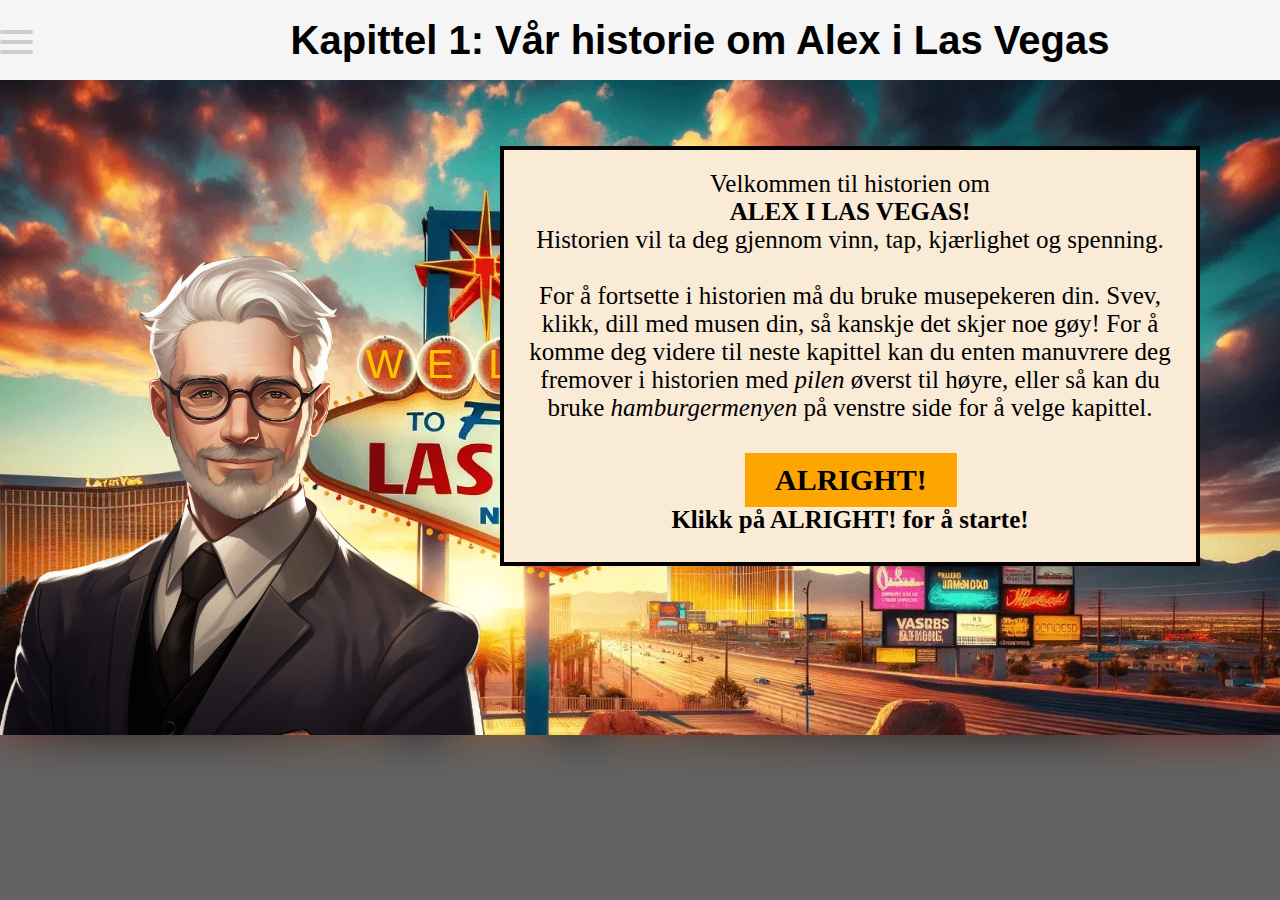
<file: index.html>
<!DOCTYPE html>
<html lang="en">
<head>
    <meta charset="UTF-8">
    <meta name="viewport" content="width=device-width, initial-scale=1.0">
    <title>Kapittel 1 - Alex i Las Vegas</title> <!-- Husk å endre til nummeret for din slide -->
    <link rel="stylesheet" href="css/side1.css"> <!-- Laster først inn inn CSS-koden som er kun for denne sliden -->
    <link rel="stylesheet" href="css/global.css"> <!-- Laster CSS-koden som er global/lik for alle sidene vi lager -->
    <link rel="stylesheet" href="css/animasjonerSide1.css"> <!-- Animasjoner for Side 1 -->
</head>
<body>
    <!-- Eksamensgruppe 8 Bergen - Kreativt Webprosjekt H2023-->
    <!-- Slide 1 er kodet av Storm Julian Thorsen-->

    <!-- Her ligger alle deler for menyen i topplinjen -->
    <header>
        <div id="top-header">

            <div id="top-container">

                <div id="top-left">
                    <div id="menuToggle">
                        <input type="checkbox">
                        <span></span>
                        <span></span>
                        <span></span>
                        <ul id="hamburger-menu">
                            <!-- Her endrer vi # til å linke til hvert kapitel når vi har lagd sidene -->
                            <li><strong>Gå til:</strong></li>
                            <li class="skille"><a href="index.html">• Kapittel 1</a></li>
                            <li class="skille"><a href="side2.html">• Kapittel 2</a></li>
                            <li class="skille"><a href="side3.html">• Kapittel 3</a></li>
                            <li class="skille"><a href="side4.html">• Kapittel 4</a></li>
                            <li><a href="side5.html">• Kapittel 5</a></li>
                        </ul>
                    </div>
                </div>

                <div id="top-middle">
                    <!-- Endre kapittel-navn til hva som er riktig for din slide -->
                    <h1>Kapittel 1: Vår historie om Alex i Las Vegas</h1>    
                </div>

                <div id="top-right">
                    <a href="side2.html">
                    >
                    </a>
                </div>

            </div>
        </div>
    </header>

    <!-- Her ligger alle deler for "skjermen" vi viser historien i -->
    <main>
        <!-- Bakgrunnsbildet som er ute av fokus -->
        <div> <!--ENDRET-->
            <img src="images/scene_1_notext.webp" alt="" id="background-blur-image"> <!-- Bytt ut med bakgrunnsbildet du ønsker -->
        </div>
        
        <!-- CONTAINER FOR SLIDEN - alt utenom menyen i topplinjen og "blurred bakgrunn" skal være inni her -->
        <div id="main-container">
            <img src="images/scene_1_notext.webp" alt="" id="background-image"> <!-- Bytt ut med bakgrunnsbildet du ønsker -->

            <!-- Her ligger WELCOME-skiltet -->
            <div id="welcomeSign">
                <p id="w">W</p>
                <p id="e">E</p>
                <p id="l">L</p>
                <p id="c">C</p>
                <p id="o">O</p>
                <p id="m">M</p>
                <p id="e2">E</p>
            </div>

            <!-- KNAPP for å begynne scene -->
            <label class="click-action"> <!-- Alt som skal bli påvirket må inni denne label-->
                <input type="checkbox" class="checkbox-visibility" id="scene1">
                
                <!-- INTRO - Her ligger alle elementer som skal være foran bakgrunnen i intro/info skjerm -->
                <div id="okButton"><strong>ALRIGHT!</strong></div>

                <img src="images/AlexIntro.webp" alt="" id="alex-intro"> <!-- Bytt ut med bildet du ønsker -->

                <!-- Her ligger Info boksen -->
                <div id="infobox">
                    <p>
                        Velkommen til historien om  
                        <br> <strong>ALEX I LAS VEGAS!</strong> 
                        <br> Historien vil ta deg gjennom vinn, tap, kjærlighet og spenning. 
                        <br>
                        <br> For å fortsette i historien må du bruke musepekeren din. Svev, klikk, dill med musen din, så kanskje det skjer noe gøy! For å komme deg videre til neste kapittel kan du enten manuvrere deg fremover i historien med <em>pilen</em> øverst til høyre, eller så kan du bruke <em>hamburgermenyen</em> på venstre side for å velge kapittel. 
                        <br> 
                        <br>
                        <br>
                        <br> <strong>Klikk på ALRIGHT! for å starte!</strong>
                    </p>
                </div> 

                <!-- SCENE 1 - Her ligger alle elementer for scene 1 -->
                <img src="images/AlexBack.webp" id="alex-back" alt="">

                <!-- Her ligger alle snakkebobler/tankebobler/tekstboks -->
                <div id="text-box-1" class="textbox">
                    <p>Alex har nettopp ankommet stedet hvor det skjer, <br> selveste <strong>Las Vegas.</strong> <br> Som en brå, råstart på en bra ferie har han planlagt en date med en vakker kvinne opp i byens pariserhjul, <em>High Roller</em>. Først må han bare nyte utsikten av soloppgangen. </p>
                </div>

                <div id="speech-bubble-1" class="bubble">
                        <!-- Husk å endre nummer i ID + i CSS-regler om du har flere snakkebobler -->
                        <p>
                            <strong></strong> <br>
                            <strong>Alriiiiight!</strong> Da er vi i Vegas baby!
                        </p>
                </div>
            
                <div id="think-bubble-1" class="bubble">
                        <!-- Husk å endre nummer i ID + i CSS-regler om du har flere snakkebobler -->
                        <p>
                            Sett inn tekst her
                        </p>
                </div>
                <div id="think-tail-1" class="bubble"></div>
                <div id="think-tail-2" class="bubble"></div>
                <div id="think-tail-3" class="bubble"></div>
            

            </label> <!-- Avslutter labelen som påvirker alt inni -->
        </div>

        
    </main>

</body>
</html>
</file>
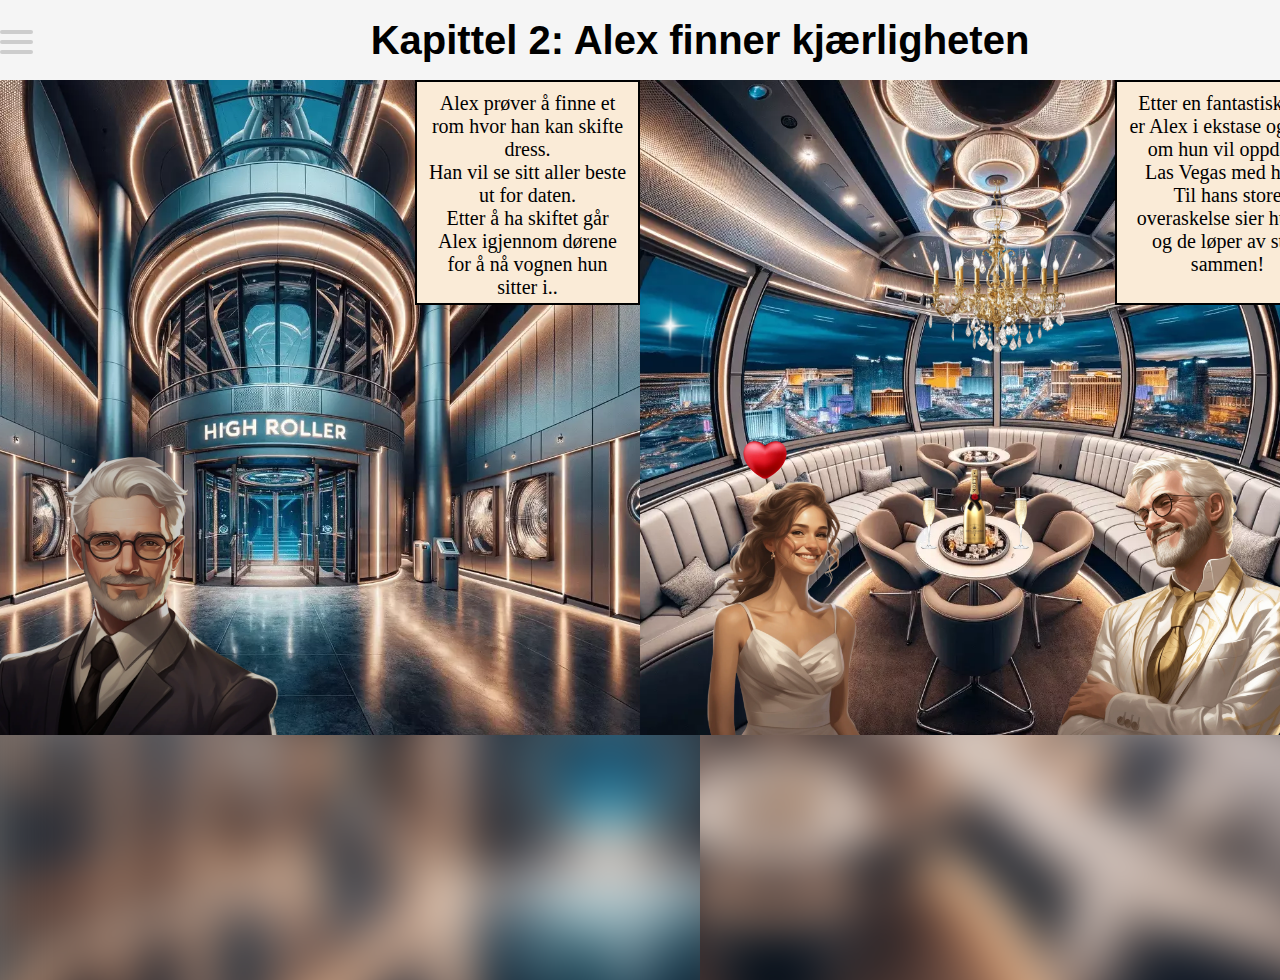
<file: side2.html>
<!DOCTYPE html>
<html lang="en">

<head>
    <meta charset="UTF-8">
    <meta name="viewport" content="width=device-width, initial-scale=1.0">
    <title>Kapittel 2 - Alex finner kjærligheten</title> <!-- Husk å endre til nummeret for din slide -->
    <link rel="stylesheet" href="css/sideX.css"> <!-- Laster først inn inn CSS-koden som er kun for denne sliden -->
    <link rel="stylesheet" href="css/global.css"> <!-- Laster CSS-koden som er global/lik for alle sidene vi lager -->
    <link rel="stylesheet" href="css/scene-2.css"> <!--Miriam's kode til scene 2, pariserhjulet "High Roller" -->
</head>

<body>
    <!-- Eksamengruppe 8 Bergen - Kreativt Webprosjekt H2023 -->
    <!-- Slide 2 "Alex finner kjærligheten i pariserhjulet "High Roller" er kodet av Miriam Fosmark Haugland -->

    <!-- Her ligger alle deler for menyen i topplinjen -->
    <header>
        <div id="top-header">

            <div id="top-container">

                <div id="top-left">
                    <div id="menuToggle">
                        <input type="checkbox">
                        <span></span>
                        <span></span>
                        <span></span>
                        <ul id="hamburger-menu">
                            <!-- Her endrer vi # til å linke til hvert kapitel når vi har lagd sidene -->
                            <li><strong>Gå til:</strong></li>
                            <li class="skille"><a href="index.html">• Kapittel 1</a></li>
                            <li class="skille"><a href="side2.html">• Kapittel 2</a></li>
                            <li class="skille"><a href="side3.html">• Kapittel 3</a></li>
                            <li class="skille"><a href="side4.html">• Kapittel 4</a></li>
                            <li><a href="side5.html">• Kapittel 5</a></li>
                        </ul>
                    </div>
                </div>

                <div id="top-middle">
                    <!-- Endre kapittel-navn til hva som er riktig for din slide -->
                    <h1>Kapittel 2: Alex finner kjærligheten</h1>
                </div>

                <div id="top-right">
                    <a href="side3.html">
                        >
                    </a>
                </div>

            </div>
        </div>
    </header>

    <!-- Her ligger alle deler for "skjermen" vi viser historien i -->
    <main>
        <!-- Bakgrunnsbildene som er ute av fokus -->
        <div id="blurry-container">
            <div id="blurry-background-left">
                <img src="images/scene_1_2_cropped.webp" alt="" class="blurredphoto">
                <!-- Bytt ut med bakgrunnsbildet du ønsker -->
            </div>
            <div id="blurry-background-right">
                <img src="images/scene_2_2_cropped.webp" alt="" class="blurredphoto right">
                <!-- Bytt ut med bakgrunnsbildet du ønsker -->
            </div>
        </div>

        <!-- Sett alle bilder og elementer inni "container"-diven under da dette er det aktive området vi arbeider med -->
        <div id="main-container">

            <!-- Venstre side -->
            <div id="left-side">

                <!-- Dørene som åpnes ved bruk av checkbox -->
                <!-- Kilde til inspirasjon for dør animasjonen (ikke kopiert, gjort til mitt eget): https://css-tricks.com/creating-css-sliding-door-effect/ -->
                <div id="black-door-opening">
                    <input type="checkbox" id="door-click">

                    <!-- Både venstre og høyre side av dørene -->
                    <div class="door" id="left-door"></div>
                    <div class="door" id="right-door"></div>
                </div>

                <!-- Tekst boks venstre side -->
                <div class="text-box-1">Alex prøver å finne et rom hvor han kan skifte dress. <br>
                    Han vil se sitt aller beste ut for daten. <br>
                    Etter å ha skiftet går Alex igjennom dørene for å nå vognen hun sitter i..</div>

                <!-- Alex container og bilde venstre side -->
                <div id="alex-container">
                    <img src="images/scene_1_1_alex.webp" alt="alex" id="alex">

                    <!-- Snakke bobble nr.1 venstre side -->
                    <div id="speech-bubble-1" class="bubble">
                        <!-- Husk å endre nummer i ID + i CSS-regler om du har flere snakkebobler -->
                        <p>
                            <strong>Alright!</strong> <br>
                            Jeg har møtt verdens vakreste kvinne!
                            Jeg har invitert henne på en date i pariserhjulet “High Roller”
                        </p>
                    </div>
                </div>

                <!-- Bakgrunnsbilde venstre side -->
                <img src="images/scene_1_2_cropped.webp" alt="" id="background-image-left">
                <!-- Bytt ut med bakgrunnsbildet du ønsker -->

            </div>

            <!-- Høyre side -->
            <div id="right-side">

                <!-- Tekst boks høyre side -->
                <div class="text-box-1"> Etter en fantastisk dag <br> er Alex i ekstase og spør om hun vil oppdage <br> Las
                    Vegas med ham. <br>
                    Til hans store overaskelse sier hun ja og de løper av sted sammen!
                </div>

                <!-- Høyre side interaktive bilder -->
                <!-- Kilde til inspirasjon for animasjonen (ikke kopiert, gjort til mitt eget, (den som heter "hi there"): https://codepen.io/nelledejones/pen/gOOPWrK -->
                <img src="images/scene_1_2_bride.webp" alt="kvinnen" id="woman">
                <img src="images/champagne.webp" alt="champaign" id="champaign">
                <img src="images/glass.webp" alt="glass" id="glas-1">
                <img src="images/glass.webp" alt="glass" id="glas-2">
                <img src="images/roof.webp" alt="roof" id="roof">
                <img src="images/chandelier.webp" alt="chandelier" id="chandelier">
                <!-- Kilde til inspirasjon for animasjonen (ikke kopiert, gjort til mitt eget, (den som heter "fade-out"): https://codepen.io/nelledejones/pen/gOOPWrK -->
                <img src="images/heart.webp" alt="heart" id="heart">
                <img src="images/star.webp" alt="star" id="star">

                <!-- Alex container og bilde høyre side -->
                <div id="alex-golden-container">
                    <img src="images/scene_2_3_alex.webp" alt="alex" id="alex-golden">

                    <!-- Snakke bobble nr.2 høyre side -->
                    <div id="speech-bubble-2" class="bubble">
                        <!-- Husk å endre nummer i ID + i CSS-regler om du har flere snakkebobler -->
                        <p>
                            <strong>Alright!</strong> <br>
                            Jeg er så glad for at du sa ja! <br>
                            Jeg vet om flere steder jeg gjerne vil ta deg med!
                            Dette blir en aften man sent vil glemme!
                        </p>
                    </div>
                </div>

                <!-- Bakgrunnsbilde venstre side -->
                <img src="images/scene_2_2_cropped.webp" alt="" id="background-image-right">
                <!-- Bytt ut med bakgrunnsbildet du ønsker -->
            </div>

        </div>
    </main>

</body>

</html>
</file>
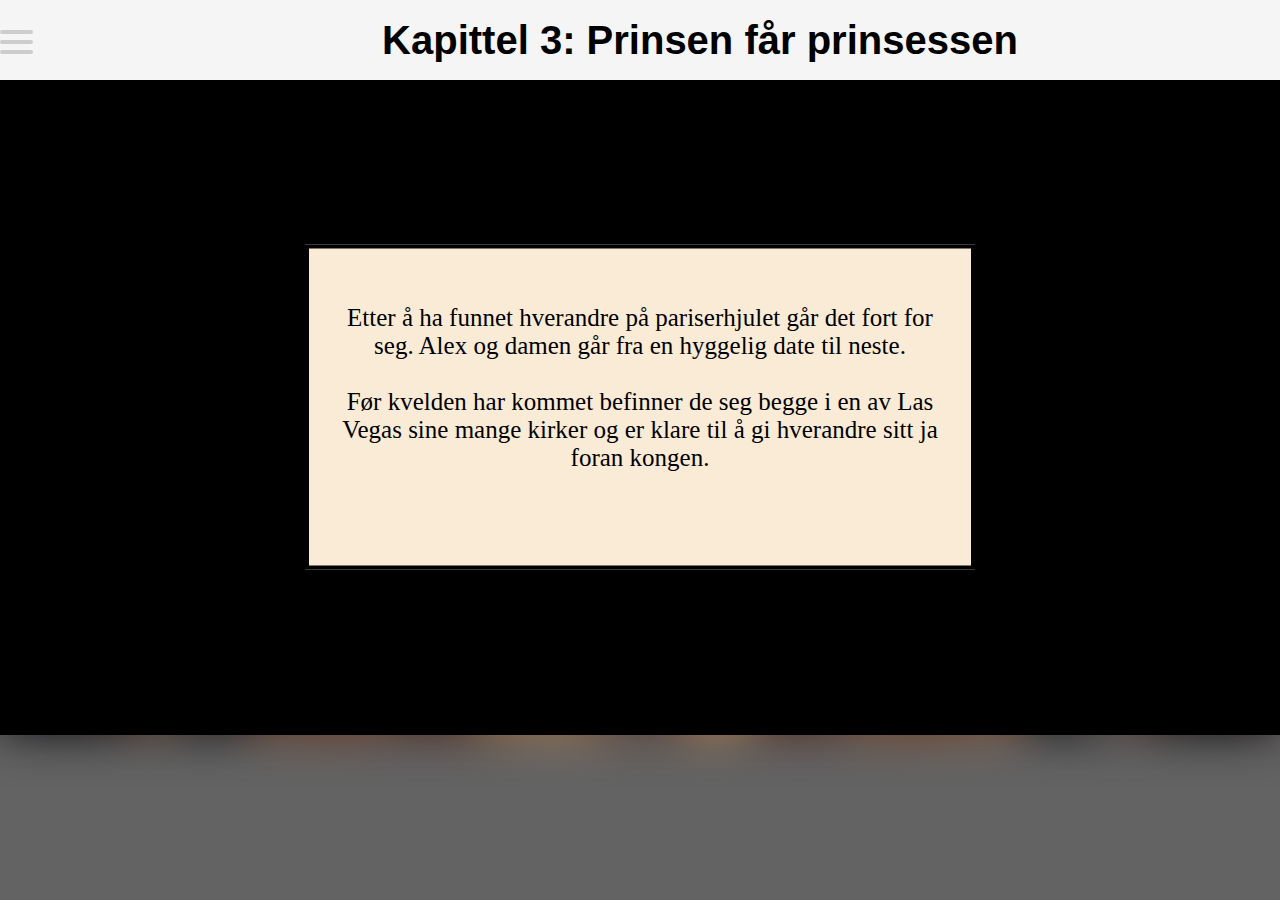
<file: side3.html>
<!DOCTYPE html>
<html lang="no">
<head>
    <meta charset="UTF-8">
    <meta name="viewport" content="width=device-width, initial-scale=1.0">
    <title>Kapittel 3 - Bryllup i Las Vegas</title> <!-- Husk å endre til nummeret for din slide -->
    <link rel="stylesheet" href="css/side3.css"> <!-- Laster først inn inn CSS-koden som er kun for denne sliden -->
    <link rel="stylesheet" href="css/global.css"> <!-- Laster CSS-koden som er global/lik for alle sidene vi lager -->
</head>
<body>
    <!-- Eksamensgruppe 8 Bergen - Kreativt Webprosjekt H2023 -->
    <!-- Slide 3 er kodet av Kenneth A. B. Gjermstad -->

    <!-- Her ligger alle deler for menyen i topplinjen -->
    <header>
        <div id="top-header">

            <div id="top-container">

                <div id="top-left">
                    <div id="menuToggle">
                        <input type="checkbox">
                        <span></span>
                        <span></span>
                        <span></span>
                        <ul id="hamburger-menu">
                            <!-- Her endrer vi # til å linke til hvert kapitel når vi har lagd sidene -->
                            <li><strong>Gå til:</strong></li>
                            <li class="skille"><a href="index.html">• Kapittel 1</a></li>
                            <li class="skille"><a href="side2.html">• Kapittel 2</a></li>
                            <li class="skille"><a href="side3.html">• Kapittel 3</a></li>
                            <li class="skille"><a href="side4.html">• Kapittel 4</a></li>
                            <li><a href="side5.html">• Kapittel 5</a></li>
                        </ul>
                    </div>
                </div>

                <div id="top-middle">
                    <!-- Endre kapittel-navn til hva som er riktig for din slide -->
                    <h1>Kapittel 3: Prinsen får prinsessen</h1>    
                </div>

                <div id="top-right">
                    <a href="side4.html">
                    >
                    </a>
                </div>

            </div>
        </div>
    </header>

    <!-- Her ligger alle deler for "skjermen" vi viser historien i -->
    <main>

        <!-- Bakgrunnsbildet som er ute av fokus bak main-container -->
        <div id="blurry-background-image-container">
            <img src="images/background-church-blurry.jpg" alt="" id="background-blur-image"> <!-- Bytt ut med bakgrunnsbildet du ønsker -->
        </div>

        <!-- Sett alle bilder og elementer inni "container"-diven under da dette er det aktive området vi arbeider med -->
        <div id="main-container">
            <!-- Bakgrunnsbilde: -->
            <img src="images/background-church_cropped-full.jpg" alt="Bakgrunnsbilde av innsiden av kirke i Las Vegas" id="background-image">

            <!-- DEL 1) Intro til scenen med tekstboks -->
            <img src="images/background-church_floor-tile.png" alt="" id="floor-tile-intro" class="floor-tile">

            <div id="dark-background-1"></div>

            <div id="text-box-1" class="textbox fade-out">
                <p>
                    Etter å ha funnet hverandre på pariserhjulet går det fort for seg. Alex og damen går fra en hyggelig date til neste. <br><br>
                    Før kvelden har kommet befinner de seg begge i en av Las Vegas sine mange kirker og er klare til å gi hverandre sitt ja foran kongen.
                </p>
            </div>

            
            <!-- DEL 2) Alex kommer til kirken -->
            <label class="click-action" id="scene2">
                <input type="checkbox" class="visible-checkbox" id="checkbox-part-2">
                
                <!-- Play-knapp for å starte del 2 -->
                <div id="button-play-scene-2" class="play-button">  
                    <div class="play-icon"></div>
                </div>

                <img src="images/alex-right-face.webp" alt="" id="alex-facing-right">
                
                <div id="think-bubble-1" class="bubble">
                    <!-- Husk å endre nummer i ID + i CSS-regler om du har flere snakkebobler -->
                    <p >
                        Wow! For en dag det har vært ❤️ <br> 
                        Jeg har ikke følt så sterkt siden dverghamsteren min døde.
                    </p>
                </div>
                <div id="think-bubble-2" class="bubble">
                    <!-- Husk å endre nummer i ID + i CSS-regler om du har flere snakkebobler -->
                    <p >
                        Se hvor vakker hun er 😍 <br>
                        Jeg kjenner det kribler i magen!
                    </p>
                </div>
                <div id="think-tail-1-1" class="bubble"></div>
                <div id="think-tail-1-2" class="bubble"></div>
                <div id="think-tail-1-3" class="bubble"></div>
            
                <img src="images/background-church_floor-tile.png" alt="" id="floor-tile-2" class="floor-tile">

            </label>


            <!-- DEL 3) Kona ser Alex og sier alt er klart -->
            <label class="click-action" id="scene3">
                <input type="checkbox" class="visible-checkbox" id="checkbox-part-3">
                
                <!-- Play-knapp for å starte del 3 -->
                <div id="button-play-scene-3" class="play-button">  
                    <div class="play-icon"></div>
                </div>

                <img src="images/bride-back-upper-1.png" alt="" id="bride-facing-in-front">

                <div id="speech-bubble-1" class="bubble">
                    <!-- Husk å endre nummer i ID + i CSS-regler om du har flere snakkebobler -->
                    <p>
                        <strong>Alex!</strong> <br>
                        Der er du endelig, kom igjen, kongen er klar.
                    </p>
                </div>

                <img src="images/elvis-front-upper-1.png" alt="" id="elvis-reading-front">

                <div id="speech-bubble-2" class="bubble">
                    <!-- Husk å endre nummer i ID + i CSS-regler om du har flere snakkebobler -->
                    <p>
                        <strong>Hva? Oh baby, endelig er han her.</strong> <br>
                        Da skal vi få vist litt kjærlighet her i guds hus. Halleluja!
                    </p>
                </div>

                <img src="images/background-church_floor-tile.png" alt="" id="floor-tile-3" class="floor-tile">

            </label>


            <!-- DEL 4) De blir gift -->
            <label class="click-action" id="scene4">
                <input type="checkbox" class="visible-checkbox" id="checkbox-part-4">
                
                <!-- Play-knapp for å starte del 3 -->
                <div id="button-play-scene-4" class="play-button">  
                    <div class="play-icon"></div>
                </div>

                <img src="images/elvis-front-upper-2.png" alt="" id="elvis-facing-right">
                <img src="images/alex-left-face.webp" alt="" id="alex-facing-left">
                <img src="images/bride-back-upper-1.png" alt="" id="bride-facing-in-front-2">

                <div id="speech-bubble-3" class="bubble">
                    <!-- Husk å endre nummer i ID + i CSS-regler om du har flere snakkebobler -->
                    <p>
                        <strong>Stig fram! Halleluja!</strong>
                    </p>
                </div>

                <div id="speech-bubble-4" class="bubble">
                    <!-- Husk å endre nummer i ID + i CSS-regler om du har flere snakkebobler -->
                    <p>
                        <strong>Da må vi skynde oss!</strong> <br>
                        Du var forsinket mister, nå venter neste par ute i hallen alt.
                    </p>
                </div>

                <div id="speech-bubble-5" class="bubble">
                    <!-- Husk å endre nummer i ID + i CSS-regler om du har flere snakkebobler -->
                    <p>
                        Vel, nå som vi er samlet her (til slutt). Så la oss få smidd disse to turtelduer i Las Vegas' sine ringer.
                    </p>
                </div>

                <div id="speech-bubble-6" class="bubble">
                    <!-- Husk å endre nummer i ID + i CSS-regler om du har flere snakkebobler -->
                    <p>
                        Vil dere som nå foran meg står, ta hverandre til rette ektefolk å være?
                    </p>
                </div>

                <div id="speech-bubble-7" class="bubble">
                    <!-- Husk å endre nummer i ID + i CSS-regler om du har flere snakkebobler -->
                    <p>
                        <em>Alright!</em> 😍 Øh... JA!
                    </p>
                </div>

                <div id="speech-bubble-8" class="bubble">
                    <!-- Husk å endre nummer i ID + i CSS-regler om du har flere snakkebobler -->
                    <p>
                        JA! ❤️
                    </p>
                </div>

                <div id="speech-bubble-9" class="bubble">
                    <!-- Husk å endre nummer i ID + i CSS-regler om du har flere snakkebobler -->
                    <p>
                        Med kraften gitt meg fra Vegas og Rock n' roll erklærer jeg dere mann og kone. Kyss henne på vei ut!
                    </p>
                </div>

                <img src="images/lipstick_kiss.png" alt="" class="kiss" id="kiss-mark-1">
            
                <div id="dark-background-2" class="dark-screen"></div>

                <div id="text-box-2" class="textbox">
                    <p>
                        Nå lykkelig gift fortsetter de feiringen med mat, drikke og alle andre gleder Las Vegas har å by på. <br><br>
                        De møter masse folk som blir med og feirer med dem og de kjenner det tar på, men Las Vegas har sin egen energi som gjør at de fortsetter lenger enn de trodde var mulig.<br><br>
                        <em>Trykk deg videre for å se fortsettelsen.</em>
                    </p>
                </div>

            </label>
            
            <!-- Elementer i bakgrunnen -->
            <div id="elvis-mini">
                <img src="images/elvis-placeholder.png" alt="" id="elvis-priest-in-background">
                <div id="mini-elvis-talk">Oh baby!</div>
                <img src="images/elvis-placeholder-kick.png" alt="" id="elvis-priest-in-background-kicking">
            </div>

            <div id="mini-bride">
                <img src="images/bride-back-full-3-turned-away.png" alt="" id="bride-facing-away-in-background">
                <img src="images/bride-back-full-3-looking.png" alt="" id="bridet-turning-around">
            </div>

            <img src="images/elvis-image-kissing.png" alt="" id="elvis-kiss">

            <img src="images/background-church_lamp.png" alt="" id="chandelier">
            
        <!-- Slutt Main Container -->
        </div> 

    </main>

</body>
</html>
</file>
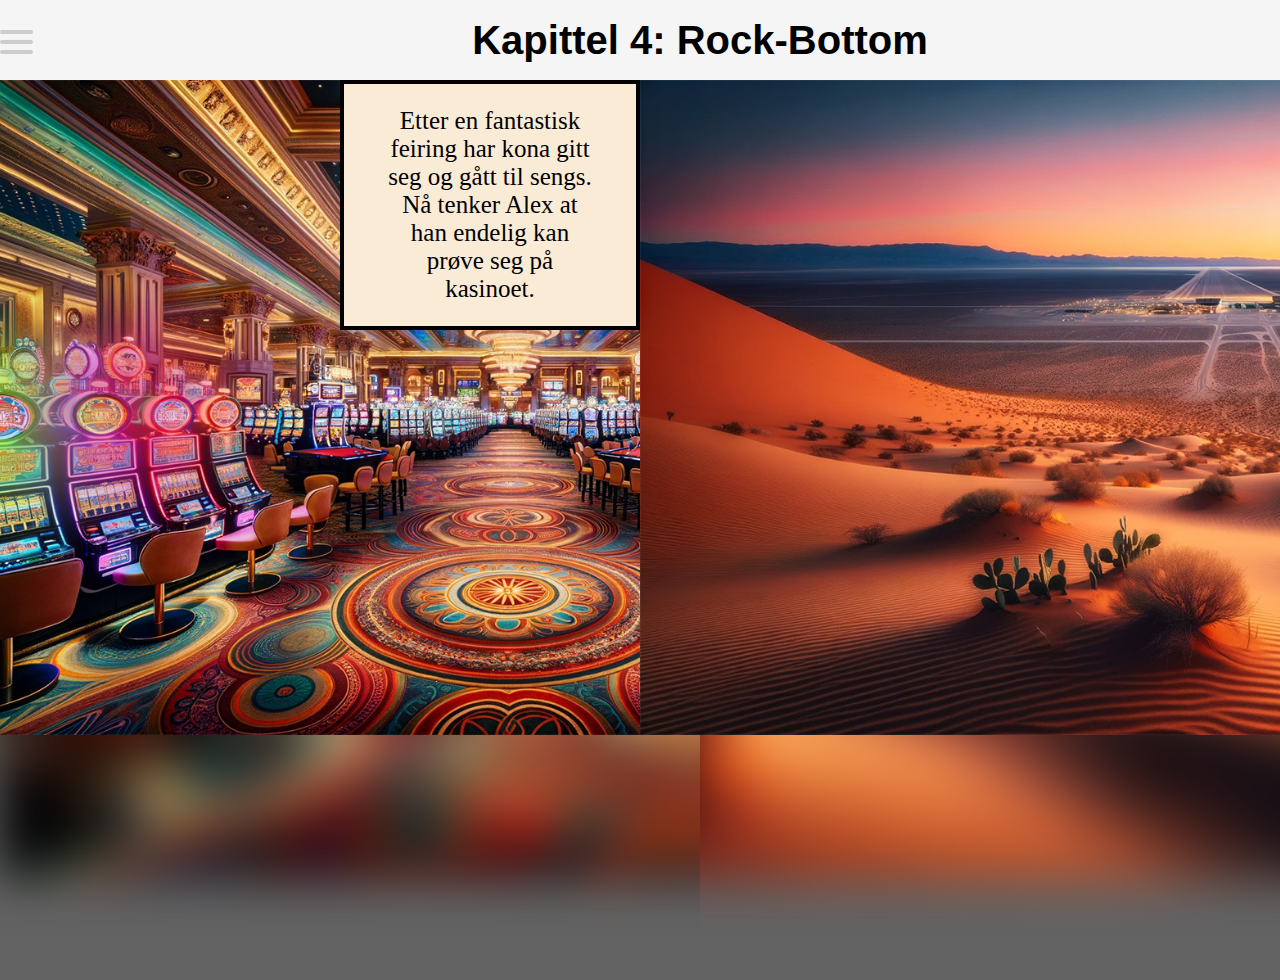
<file: side4.html>
<!DOCTYPE html>
<html lang="en">
<head>
    <meta charset="UTF-8">
    <meta name="viewport" content="width=device-width, initial-scale=1.0">
    <title>Kapittel 4 - Rock-Bottom</title> <!-- Husk å endre til nummeret for din slide -->
    <link rel="stylesheet" href="css/side4.css"> <!-- Laster først inn inn CSS-koden som er kun for denne sliden -->
    <link rel="stylesheet" href="css/global.css"> <!-- Laster CSS-koden som er global/lik for alle sidene vi lager -->
</head>
<body>
     <!-- Eksamensgruppe 8 Bergen - Kreativt Webprosjekt H2023-->
    <!-- Slide 4 er kodet av William Dahl -->

    <!-- Her ligger alle deler for menyen i topplinjen -->
    <header>
        <div id="top-header">

            <div id="top-container">

                <div id="top-left">
                    <div id="menuToggle">
                        <input type="checkbox">
                        <span></span>
                        <span></span>
                        <span></span>
                        <ul id="hamburger-menu">
                            <!-- Her endrer vi # til å linke til hvert kapitel når vi har lagd sidene -->
                            <li><strong>Gå til:</strong></li>
                            <li class="skille"><a href="index.html">• Kapittel 1</a></li>
                            <li class="skille"><a href="side2.html">• Kapittel 2</a></li>
                            <li class="skille"><a href="side3.html">• Kapittel 3</a></li>
                            <li class="skille"><a href="side4.html">• Kapittel 4</a></li>
                            <li><a href="side5.html">• Kapittel 5</a></li>
                        </ul>
                    </div>
                </div>

                <div id="top-middle">
                    <!-- Endre kapittel-navn til hva som er riktig for din slide -->
                    <h1>Kapittel 4: Rock-Bottom</h1>    
                </div>

                <div id="top-right">
                    <a href="side5.html">
                    >
                    </a>
                </div>

            </div>
        </div>
    </header>

    <!-- Her ligger alle deler for "skjermen" vi viser historien i -->
    <main>
        <!-- Bakgrunnsbildene som er ute av fokus -->
        <div id="blurry-container">
            <div id="blurry-background-left">
                <img src="images/DALLE_3.jpg" alt="" class="blurredphoto"> <!-- Bytt ut med bakgrunnsbildet du ønsker -->
            </div>
            <div id="blurry-background-right">
                <img src="images/DALLE_4.jpg" alt="" class="blurredphoto right"> <!-- Bytt ut med bakgrunnsbildet du ønsker -->
            </div>
        </div>

        <!-- Sett alle bilder og elementer inni "container"-diven under da dette er det aktive området vi arbeider med -->
        <div id="main-container">

            <!-- Venstre side -->
            <div id="left-side">
                <img src="images/Teacher_GoldenSuit_Looking_Right.png" alt="" id="Alex">
                <img src="images/DALLE_3.jpg" alt="" id="background-image-left"> <!-- Bytt ut med bakgrunnsbildet du ønsker -->
                <img src="images/Teacher_WhiteShirt_Looking_Right.png" id="Alex2" alt="">
                <div id="speech-bubble-2" class="bubble">
                    <p>
                        Jeg har nå gamblet bort alle pengene mine og jakken.
                        Kanskje jeg kan få noe for skoene?
                    </p>
                </div>
                <div id="speech-bubble-1" class="bubble">
                    <!-- Husk å endre nummer i ID + i CSS-regler om du har flere snakkebobler -->
                    <p>
                        <strong>Alright!!!</strong> <br>
                        På tide å prøve lykken 
                    </p>
                </div>
                <div id="text-box-1" class="textbox">
                    <p>
                        Etter en fantastisk feiring har kona gitt seg og gått til sengs. Nå tenker Alex at han endelig kan prøve seg på kasinoet.  
                    </p>
                </div>

                <div id="text-box-2" class="textbox">
                    <p>
                        Etter noen timer...
                    </p>
                </div>
                    <div id="glow-green"></div>
                    <div id="glow-purple"></div>
                    <div id="glow-red"></div>
                    <div id="glow-orange"></div>
                </div> 

            <!-- Høyre side -->
            <div id="right-side">
                <img src="images/DALLE_4.jpg" alt="" id="background-image-right"> <!-- Bytt ut med bakgrunnsbildet du ønsker -->
                <img src="images/Teacher_WhiteShirt_Sad.png" alt="" id="Alex-sitter">
                <div id="speech-bubble-3" class="bubble">
                    <p>
                        Alt er borte. Hvor er jeg? <br>
                        Det er en bebyggelse der, jeg får gå og ta en titt.
                    </p>
                </div>
                <div id="text-box-3" class="textbox">
                    <p>
                        Etter å ha gamblet bort alle pengene, jakken og skoa, så har kona forlatt han. <br>
                    Sønderknust og rådvill, begynner Alex å vandre målløst omkring. Når han kommer til fornuft har han vandret langt ut i ørkenen.
                    </p>

                </div>
            </div>

        </div>
    </main>

</body>
</html>
</file>
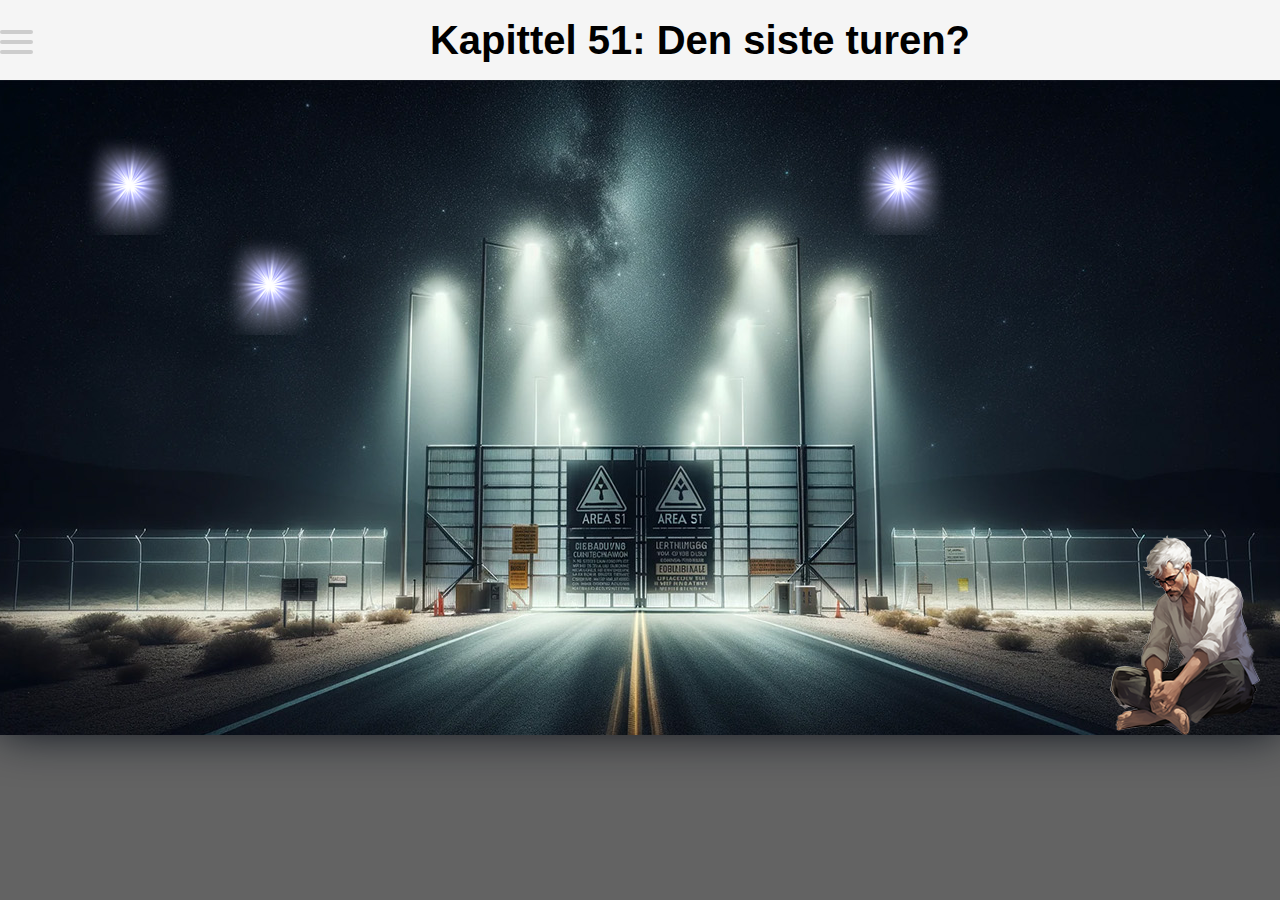
<file: side5.html>
<!DOCTYPE html>
<html lang="en">
<head>
  <!-- Eksamensgruppe 8 Bergen - Kreativt Webprosjekt H2023 -->

  <!-- Slide 5 er kodet av Paal Fredrik Nybø -->
    <meta charset="UTF-8">
    <meta name="viewport" content="width=device-width, initial-scale=1.0">
    <title>Kapittel 5 - Area 51</title> <!-- Husk å endre til nummeret for din slide -->
    <link rel="stylesheet" href="css/side5.css"> <!-- Laster først inn inn CSS-koden som er kun for denne sliden -->
    <link rel="stylesheet" href="css/global.css"> <!-- Laster CSS-koden som er global/lik for alle sidene vi lager -->
</head>
<body>

    <!-- Her ligger alle deler for menyen i topplinjen -->
    <header>
        <div id="top-header">

            <div id="top-container">

                <div id="top-left">
                    <div id="menuToggle">
                        <input type="checkbox">
                        <span></span>
                        <span></span>
                        <span></span>
                        <ul id="hamburger-menu">
                            <!-- Her endrer vi # til å linke til hvert kapitel når vi har lagd sidene -->
                            <li><strong>Gå til:</strong></li>
                            <li class="skille"><a href="index.html">• Kapittel 1</a></li>
                            <li class="skille"><a href="side2.html">• Kapittel 2</a></li>
                            <li class="skille"><a href="side3.html">• Kapittel 3</a></li>
                            <li class="skille"><a href="side4.html">• Kapittel 4</a></li>
                            <li><a href="side5.html">• Kapittel 5</a></li>
                        </ul>
                    </div>
                </div>

                <div id="top-middle">
                    <!-- Endre kapittel-navn til hva som er riktig for din slide -->
                    <h1>Kapittel 51: Den siste turen?</h1>
                </div>

                <div id="top-right">
                    <a href="index.html">
                    </a>
                </div>

            </div>
        </div>
    </header>

    <!-- Her ligger alle deler for "skjermen" vi viser historien i -->
    <main>

      <!-- Bakgrunnsbildet som er ute av fokus -->
            <img src="images/area51-placeholder.jpg" alt="" id="background-blur-image"> <!-- Bytt ut med bakgrunnsbildet du ønsker -->


        <!-- Sett alle bilder og elementer inni "container"-diven under da dette er det aktive området vi arbeider med -->
        <div id="main-container">

          <!-- Her er hovedpersonen -->
          <img src="images/Teacher_WhiteShirt_Sad-small.png" alt="" id="alex">

          <!-- Her er UFOen + strålen -->
          <img src="images/Vendor_Hamster_2.png" alt="" id="ufo">
          <img src="images/Blue-Light.png" alt="" id="ray">
          <img src="images/blue-sun-rays-with-beams-and-glare-isolated-on-transparent-background-lens-flare-light-effect-png.png" alt="" id="ray2">

          <!-- Her en en tumbleweed -->
          <img src="images/image-asset.png" alt="" id="tWeed">

          <!-- Her er noen ekstra lys/stjerner -->
          <img src="images/lihgts.webp" alt="" id="lights">
          <img src="images/lihgts.webp" alt="" id="lights2">
          <img src="images/lihgts.webp" alt="" id="lights3">

          <!-- Her kommer sluttbilde -->
          <img src="images/plain-black-background-02fh7564l8qq4m6d.jpg" alt="" id="fadeToBlack">

            <img src="images/area51-placeholder.jpg" alt="" id="background-image"> <!-- Bytt ut med bakgrunnsbildet du ønsker -->
            <div id="speech-bubble-1" class="bubble">
                <!-- Husk å endre nummer i ID + i CSS-regler om du har flere snakkebobler -->
                <p>
                    <strong>Placeholder snakkeboble</strong> <br>
                    Sett inn tekst her
                </p>
            </div>

            <div id="think-bubble-1" class="bubble">
                <!-- Husk å endre nummer i ID + i CSS-regler om du har flere snakkebobler -->
                <p>
                    Sett inn tekst her
                </p>
            </div>
            <div id="think-tail-1" class="bubble"></div>
            <div id="think-tail-2" class="bubble"></div>
            <div id="think-tail-3" class="bubble"></div>

            <div id="text-box-1" class="textbox">
                <p> I det fjerne galaktiske mørket forsvinner Alex, bortført av ukjente vesener med uforklarlige intensjoner. <br><br> Hans skjebne forblir innhyllet i stjernenes mysterier, og jorden fortsetter å spinne uvitende om de uante eventyrene som utspiller seg langt der ute i det kosmiske ukjente. <br><br>Er dette slutten?
                </p>

            </div>


        </div>
    </main>

</body>
</html>
</file>
<file: css/side1.css>
/*## CSS regler for den spesifikke siden (animasjoner, bilder, etc.) */

/* Eksamensgruppe 8 Bergen - Kreativt Webprosjekt H2023 */
/* Slide 1 er kodet av Storm Julian Thorsen */

/* HER LIGGER ALLE SNAKKEBOBLER */

#speech-bubble-1 { /* Endrer utseende på snakkeboblen */
    opacity: 0; /* 0 = usynlig / 1 = synlig */

    /* Størrelse på snakkeboblen */
    width: 300px;
    height: 200px;

    /* Plassering av snakkeboblen */
    top: 100px;
    left: 1050px;
    
    /* Plassering av teksten i boblen */
    text-align: center;
    font-size: 25px;
    animation: bubbleAppear 1s ease-in-out forwards 6s, loopAnimation 2s infinite 6s;
    animation-play-state: paused;
    pointer-events: none;
}

#speech-bubble-1 p { /* sentrerer teksten inni snakkeboblen */
    margin: 0;
    padding: 10px;
    position: absolute;
    width: 100%;
    top: 50%;
    left: 50%;
    transform: translate(-50%, -50%);
    pointer-events: none;
}

#speech-bubble-1::after { /* Halen på snakkeboblen */
    content: "";
    border: 30px solid transparent;
    position: absolute;
    border-right-color: white;
    border-left: 0;

    /* Justerer plassering av "halen" til snakkeboblen */
    left: 13px;
    transform: rotate(309deg);
    top: 81%;
    margin-top: -20px;
    pointer-events:none;
}

#think-bubble-1 { /* Endrer utseende på tankeboblen */
    opacity: 0; /* 0 = usynlig / 1 = synlig */

    /* Størrelse på tankeboblen */
    width: 300px;
    height: 200px;

    /* Plassering av tankeboblen */
    top: 8px;
    left: 1095px;
    
    /* Plassering av teksten i boblen */
    text-align: center;
    font-size: 25px;
    display:none;
}

#think-tail-1 { /* Største boblen i halen */
    opacity: 0; /* 0 = usynlig / 1 = synlig */
    position: absolute;
    width: 40px;
    height: 40px;
    top: 180px;
    left: 1110px;
}

#think-tail-2 { /* Mellomste boblen i halen */
    opacity: 0; /* 0 = usynlig / 1 = synlig */
    position: absolute;
    width: 30px;
    height: 30px;
    top: 213px;
    left: 1083px;
}

#think-tail-3 { /* Minste boblen i halen */
    opacity: 0; /* 0 = usynlig / 1 = synlig */
    position: absolute;
    width: 13px;
    height: 13px;
    top: 230px;
    left: 1050px;
}

#think-bubble-1 p { /* sentrerer teksten inni tankeboblen */
    margin: 0;
    padding: 10px;
    position: absolute;
    width: 100%;
    top: 50%;
    left: 50%;
    transform: translate(-50%, -50%);
}

#text-box-1 { /* Endrer utseende på tekstboksen */
    opacity: 1; /* 0 = usynlig / 1 = synlig */
    display: none;
    /* Plassering på tekstboksen */
    top: 0;
    left: 0; /* Bytt til "left" om du skal flytte til andre siden */
    
    /* størrelse på tekstboksen */
    width: 400px;
    height: 300px;

    /* Størrelsen på teksten */
    text-align: center;
    font-size: 25px;
    pointer-events: none;
}

#text-box-1 p { /* Endrer utseende på teksten i tekstboksen */
    margin: 0;
    padding: 10px;
    position: absolute;
    width: 100%;
    top: 50%;
    left: 50%;
    transform: translate(-50%, -50%);
}

/* ----------------------------------------------------------------------------------------------------------------------------------------------------------------- */

/* UNDER HER ER CHECKBOX ELEMENTER */

/* Boks med info */

#infobox {
    opacity: 1; /* 0 = usynlig / 1 = synlig */
    
    /* Plassering på tekstboksen */
    top: 10%;
    right: 10%; /* Bytt til "left" om du skal flytte til andre siden */
    
    /* størrelse på tekstboksen */
    width: 700px;
    height: 420px;

    /* Størrelsen på teksten */
    text-align: center;
    font-size: 25px;
    position: absolute;
    background-color: antiquewhite;
    padding: 20px;
    border: 4px solid black;
    text-align: center;
    font-size: 25px;
    z-index: 5;
    pointer-events: none;
}

/* Stil for knapp */
#okButton {
    opacity: 1; /* 0 = usynlig / 1 = synlig */
    position: absolute;
    left: 57.5%;
    top: 57%;
    font-size: 30px;
    padding: 10px;
    padding-left: 30px;
    padding-right: 30px;
    background-color: orange;
    z-index: 6;
    cursor: pointer;
}

.checkbox-visibility {
    position: absolute;
    opacity: 0; /* 0 = usynlig / 1 = synlig */
    z-index: 6;
}

/* Animasjon for når KNAPP (okButton) blir trykket */

.click-action input[type="checkbox"]:checked ~ #infobox,
.click-action input[type="checkbox"]:checked ~ #alex-intro,
.click-action input[type="checkbox"]:checked ~ #okButton {
    display: none;
    user-select: none;
}

.click-action input[type="checkbox"]:checked ~ #alex-back,
.click-action input[type="checkbox"]:checked ~ #speech-bubble-1,
.click-action input[type="checkbox"]:checked ~ #text-box-1 {
    display: block;
    animation-play-state: running;
}

/* --------------------------------------------------------------------------------------------------------------------------------------------------------------- */

/* HER ER KARAKTERENE */

/* ALEX INTRO - med ansiktet mot (1) */

#alex-intro {
    width: 40%;
    top: 15%;
    right: 0%;
    position: relative;
    z-index: 3;
    pointer-events: none;
}

/* ALEX BACK - med ryggen til (2) */

#alex-back {
    width: 100%;
    top: 25%;
    /* right: 10%; */
    position: absolute;
    z-index: 5;
    display: none;
    animation: walkIn 6s ease-in-out forwards, waddle 6s ease-in-out forwards, loopAnimation 2s infinite 6s;
    animation-play-state: paused;
    pointer-events: none;
}

/* --------------------------------------------------------------------------------------------------------------------------------------------------------------- */

/* WELCOME-SKILT */
#welcomeSign {
    position: absolute;
    right: 38%;
    top: 40%;
    width: 500px;
    height: 250px;
}
/* Hover-effekt */
#welcomeSign:hover > #w,
#welcomeSign:hover > #e,
#welcomeSign:hover > #l,
#welcomeSign:hover > #c,
#welcomeSign:hover > #o,
#welcomeSign:hover > #m,
#welcomeSign:hover > #e2 {
    animation-play-state: running;
}

/* Stil for tekst */
#welcomeSign p {
    position: absolute;
    color: rgb(255, 196, 0);
    font-size: 40px;
    font-family:Impact, Haettenschweiler, 'Arial Narrow Bold', sans-serif;
    z-index: 4;
}

/* Bokstavene */
#w {
    right: 80.9%;
    top: 0%;
    animation: blinkW 1s infinite 0.01s;
    animation-play-state: paused;
}

#e {
    right: 70.9%;
    top: 0%;
    animation: blinkE 1s infinite 0.1s;
    animation-play-state: paused;
}

#l {
    right: 59.5%;
    top: 0%;
    animation: blinkL 1s infinite 0.2s;
    animation-play-state: paused;
}

#c {
    right: 47.5%;
    top: 0%;
    animation: blinkC 1s infinite 0.3s;
    animation-play-state: paused;
}

#o {
    right: 35.8%;
    top: 0%;
    animation: blinkO 1s infinite 0.4s;
    animation-play-state: paused;
}

#m {
    right: 24.1%;
    top: 0%;
    animation: blinkM 1s infinite 0.5s;
    animation-play-state: paused;
}

#e2 {
    right: 14%;
    top: 0%;
    animation: blinkE2 1s infinite 0.6s;
    animation-play-state: paused;
}
</file>
<file: css/global.css>
/*## Globale regler 
        - Disse endrer vi IKKE utenom i fellesskap */
* {
    margin: 0;
    padding: 0;
    box-sizing: border-box;
}

header {
    position: relative;
    z-index: 100; /* Sikrer at topplinjen alltid er fremst */
}

main {
    display: flex;
    justify-content: center;
  }

body {
  background-color: rgb(99, 99, 99);
  overflow: hidden; /* Hindrer at det er mulig å scrolle */
  position: relative;
}

a {
    text-decoration: none; /* Fjerner streken som er standard under linker */
    cursor: pointer;
    color: black;
}


/*## CSS for toppfanen med tittel og navigeringsknapper */
#top-header {
    display: flex;
    flex-direction: row;
    position: absolute;
    top: 0;
    z-index: 100;
    width: 100vw;
    height: 80px;
    background-color: rgb(99, 99, 99);
    justify-content: space-around;
    transition: background-color 0.5s ease-in-out;
}

#top-header div {
    display: flex;
    line-height: 80px; /* Sentrer Tittel horisontalt */
    z-index: 100;
}

#top-header h1 {
    font-family: sans-serif;
    text-align: center;
    font-size: 40px;
}

#top-header:hover {
    background-color: rgb(245, 245, 245);
}

#top-left {
    width: 150px;
    overflow: visible;
}

/* Hello world - sign. Storm */
/* Hambuger meny: Alle #menuToggle og #hamburger-menu kodeblokker under */

#menuToggle {
    position: relative;
    z-index: 1;
    user-select: none;
    font-family: sans-serif;
}

#menuToggle input { /* Usynlig sjekkboks for å vise menyen når man trykker på knappen*/
    position: absolute;
    width: 80px;
    height: 80px;
    opacity: 0;
    cursor: pointer;
    z-index: 51;
}

#menuToggle span { /* Hamburger-strekene */
    display: inline-block;
    width: 33px;
    height: 4px;
    margin-bottom: 5px;
    position: absolute;
    top: 30px;
    background: #cdcdcd;
    border-radius: 3px;
    z-index: 40;

    transition: 
        transform 0.5s cubic-bezier(0.77, 0.2, 0.05, 1),
        background 0.5s cubic-bezier(0.77, 0.2, 0.05, 1),
        opacity 0.55s ease;
    transform-origin: 4px 0px;
}

#menuToggle span:nth-child(2) {
    top: 40px;
}

#menuToggle span:nth-child(3) {
    top: 50px;
}

#hamburger-menu {
    position: absolute;
    left: 20px;
    top: -450px;
    width: 220px;
    margin: 0px 0px 0px -20px;
    padding: 50px;
    padding-top: 20px;
    background: whitesmoke;
    list-style-type: none;
    transition: top 0.5s;
    line-height: 20px;
    border-radius: 0px 0px 25px 0px;
    z-index: 30;
}

#hamburger-menu li {
    padding: 10px 0;
    font-size: 22px;

}

#menuToggle input:checked ~ #hamburger-menu {
    top: 80px;
}

.skille {
    border-bottom: 1px solid black;
    margin-bottom: 5px;
}

.skille:hover {
    color: orange;
}

/* Kapittel-tittel i midten av topplinjen */

#top-middle {
    width: 1100px;
    justify-content: center;
}

/* Link til neste slide */

#top-right {
    width: 150px;
    justify-content: center;
    font-size: 70px;
    font-family: math;
}

#top-right a:link, a:visited {
    color: black;
    padding: 0px 50px;
    text-align: center;
    display: inline-block;
}

#top-right a:hover, a:active {
    background-color: orange;
}


/*## CSS for slide container vi bruker som "skjerm" for å vise historien */

#main-container {
    position: absolute;
    top: 80px;
    width: 1400px;
    height: 655px;
    background-color: rgb(0, 0, 0);
    overflow: hidden;
    border-radius: 0px 0px 25px 25px;
}

#left-side {
    position: absolute;
    left: 0;
    width: 50%;
    height: 100%;
    overflow: hidden;
}

#right-side {
    position: absolute;
    right: 0;
    width: 50%;
    height: 100%;
    overflow: hidden;
}


/* Bakgrunnsbildet */

#background-image {
    width: 100%; /* Bruker width og ikke height for å sikre at bildet dekker "skjermen" */

    position: absolute;
    z-index: 0;
}

#background-image-left {
    height: 100%;
}

#background-image-right {
    height: 100%;
}

/* Blurry versjon av bakgrunnsbildet */

#blurry-container {
    position: absolute;
    left: 0;
    height: 100vh;
    width: 100vw;
    min-width: 1400px;
}

#background-blur-image {
    width: 100%;
    filter: blur(1.5rem);
    object-fit: cover;
}

#blurry-background-left {
    position: absolute;
    left: 0;
    width: 50%;
    height: 100%;
    overflow: hidden;
    top: 80px;
}

#blurry-background-right {
    position: absolute;
    right: 0;
    width: 50%;
    height: 100%;
    overflow: hidden;
    top: 80px;
}

.blurredphoto {
    position: relative;
    filter: blur(1.5rem);
    object-fit:fill;
}

.right {
    float: right;
}


/* Regler som sørger for at alle snakkebobler er like */

.bubble { 
    position: absolute;
    background-color: white;
    padding: 10px;
    border-radius: 50%;
    border: 4px solid black;
    text-align: center;
    font-size: 25px;
}

.textbox {
    position: absolute;
    background-color: antiquewhite;
    padding: 20px;
    border: 4px solid black;
    text-align: center;
    font-size: 25px;
    z-index: 5;
}
</file>
<file: css/animasjonerSide1.css>
/* HER LIGGER ALLE ANIMASJONER FOR SIDE 1 */

/* Eksamensgruppe 8 Bergen - Kreativt Webprosjekt H2023 */
/* Slide 1 er kodet av Storm Julian Thorsen */

/* ANIMASJONER FOR "ALEX-BACK */

/* ZOOM UT effekt */
@keyframes walkIn {
    0% {
        right: -190%;
        width: 510%;
        top: -120%;
    }
    100% {
        width: 40%;
        right: 10%;
        top: 25%;
    }
}
/* GÅ - effekt */
@keyframes waddle {
    0% {
        transform: rotate(0deg);
    }
    10% {
        transform: rotate(5deg);
    }
    20% {
        transform: rotate(0deg);
    }
    30% {
        transform: rotate(5deg);
    }
    40% {
        transform: rotate(0deg);
    }
    50% {
        transform: rotate(5deg);
    }
    60% {
        transform: rotate(0deg);
    }
    70% {
        transform: rotate(5deg);
    }
    80% {
        transform: rotate(0deg);
    }
    90% {
        transform: rotate(5deg);
    }
    100% {
        transform: rotate(0deg);
    }
}
/* PUSTE - effekt */
@keyframes loopAnimation {
    0%, 100% {
        transform: translate(0px, 3px);
    }
    50% {
        transform: translate(0px, 0px);
    }
}

/* ANIMASJON FOR SNAKKE-BOBLE */

@keyframes bubbleAppear {
    0% {
        opacity: 0;
    }
    100% {
        opacity: 1;
    }
}

@keyframes loopAnimation {
    0%, 100% {
        transform: translate(0px, 3px);
    }
    50% {
        transform: translate(0px, 0px);
    }
}


/* ANIMASJONER FOR WELCOME-SKILT */

@keyframes blinkW {
    0% {
        opacity: 0.7;
        color:rgb(180, 133, 4);
    }
    50% {
        opacity: 1;
        color:rgb(255, 196, 0); 
        text-shadow:0 0 5px rgba(255, 196, 0, 0.7),
                    0 0 10px rgba(255, 196, 0, 0.5),
                    0 0 15px rgba(255, 196, 0, 0.3);
    }
    100% {
        opacity: 0.7;
        color:rgb(180, 133, 4);
    }
}

@keyframes blinkE {
    0% {
        opacity: 0.7;
        color:rgb(180, 133, 4);
    }
    50% {
        opacity: 1;
        color:rgb(255, 196, 0);
        text-shadow:0 0 5px rgba(255, 196, 0, 0.7),
                    0 0 10px rgba(255, 196, 0, 0.5),
                    0 0 15px rgba(255, 196, 0, 0.3);

    }
    100% {
        opacity: 0.7;
        color:rgb(180, 133, 4);
    }
}

@keyframes blinkL {
    0% {
        opacity: 0.7;
        color:rgb(180, 133, 4);
    }
    50% {
        opacity: 1;
        color:rgb(255, 196, 0);
        text-shadow:0 0 5px rgba(255, 196, 0, 0.7),
                    0 0 10px rgba(255, 196, 0, 0.5),
                    0 0 15px rgba(255, 196, 0, 0.3);
    }
    100% {
        opacity: 0.7;
        color:rgb(180, 133, 4);
    }
}

@keyframes blinkC {
    0% {
        opacity: 0.7;
        color:rgb(180, 133, 4);
    }
    50% {
        opacity: 1;
        color:rgb(255, 196, 0);
        text-shadow:0 0 5px rgba(255, 196, 0, 0.7),
                    0 0 10px rgba(255, 196, 0, 0.5),
                    0 0 15px rgba(255, 196, 0, 0.3);
    }
    100% {
        opacity: 0.7;
        color:rgb(180, 133, 4);
    }
}

@keyframes blinkO {
    0% {
        opacity: 0.7;
        color:rgb(180, 133, 4);
    }
    50% {
        opacity: 1;
        color:rgb(255, 196, 0);
        text-shadow:0 0 5px rgba(255, 196, 0, 0.7),
                    0 0 10px rgba(255, 196, 0, 0.5),
                    0 0 15px rgba(255, 196, 0, 0.3);
    }
    100% {
        opacity: 0.7;
        color:rgb(180, 133, 4);
    }
}

@keyframes blinkM {
    0% {
        opacity: 0.7;
        color:rgb(180, 133, 4);
    }
    50% {
        opacity: 1;
        color:rgb(255, 196, 0);
        text-shadow:0 0 5px rgba(255, 196, 0, 0.7),
                    0 0 10px rgba(255, 196, 0, 0.5),
                    0 0 15px rgba(255, 196, 0, 0.3);
    }
    100% {
        opacity: 0.7;
        color:rgb(180, 133, 4);
    }
}

@keyframes blinkE2 {
    0% {
        opacity: 0.7;
        color:rgb(180, 133, 4);
    }
    50% {
        opacity: 1;
        color:rgb(255, 196, 0);
        text-shadow:0 0 5px rgba(255, 196, 0, 0.7),
                    0 0 10px rgba(255, 196, 0, 0.5),
                    0 0 15px rgba(255, 196, 0, 0.3);
    }
    100% {
        opacity: 0.7;
        color:rgb(180, 133, 4);
    }
}
</file>
<file: css/sideX.css>
/*## CSS regler for den spesifikke siden (animasjoner, bilder, etc.) */
/* OBS! Husk å endre navn på denne filen til nummeret på siden din */

#speech-bubble-1 { /* Endrer utseende på snakkeboblen */
    opacity: 0; /* 0 = usynlig / 1 = synlig */

    /* Størrelse på snakkeboblen */
    width: 300px;
    height: 200px;

    /* Plassering av snakkeboblen */
    top: 8px;
    left: 1095px;
    
    /* Plassering av teksten i boblen */
    text-align: center;
    font-size: 25px;
}

#speech-bubble-1 p { /* sentrerer teksten inni snakkeboblen */
    margin: 0;
    padding: 10px;
    position: absolute;
    width: 100%;
    top: 50%;
    left: 50%;
    transform: translate(-50%, -50%);
}

#speech-bubble-1::after { /* Halen på snakkeboblen */
    content: "";
    border: 30px solid transparent;
    position: absolute;
    border-right-color: white;
    border-left: 0;

    /* Justerer plassering av "halen" til snakkeboblen */
    left: 13px;
    transform: rotate(309deg);
    top: 81%;
    margin-top: -20px;
}

#think-bubble-1 { /* Endrer utseende på tankeboblen */
    opacity: 0; /* 0 = usynlig / 1 = synlig */

    /* Størrelse på tankeboblen */
    width: 300px;
    height: 200px;

    /* Plassering av tankeboblen */
    top: 8px;
    left: 1095px;
    
    /* Plassering av teksten i boblen */
    text-align: center;
    font-size: 25px;
}

#think-tail-1 { /* Største boblen i halen */
    opacity: 0; /* 0 = usynlig / 1 = synlig */
    position: absolute;
    width: 40px;
    height: 40px;
    top: 180px;
    left: 1110px;
}

#think-tail-2 { /* Mellomste boblen i halen */
    opacity: 0; /* 0 = usynlig / 1 = synlig */
    position: absolute;
    width: 30px;
    height: 30px;
    top: 213px;
    left: 1083px;
}

#think-tail-3 { /* Minste boblen i halen */
    opacity: 0; /* 0 = usynlig / 1 = synlig */
    position: absolute;
    width: 13px;
    height: 13px;
    top: 230px;
    left: 1050px;
}

#think-bubble-1 p { /* sentrerer teksten inni tankeboblen */
    margin: 0;
    padding: 10px;
    position: absolute;
    width: 100%;
    top: 50%;
    left: 50%;
    transform: translate(-50%, -50%);
}

#text-box-1 { /* Endrer utseende på tekstboksen */
    opacity: 0; /* 0 = usynlig / 1 = synlig */
    
    /* Plassering på tekstboksen */
    top: 0;
    right: 0; /* Bytt til "left" om du skal flytte til andre siden */
    
    /* størrelse på tekstboksen */
    width: 400px;
    height: 300px;

    /* Størrelsen på teksten */
    text-align: center;
    font-size: 25px;
}

#text-box-1 p { /* Endrer utseende på teksten i tekstboksen */
    margin: 0;
    padding: 10px;
    position: absolute;
    width: 100%;
    top: 50%;
    left: 50%;
    transform: translate(-50%, -50%);
}
</file>
<file: css/scene-2.css>
/*Eksamengruppe 8 Bergen - Kreativt Webprosjekt H2023*/
/*Slide 2 "Alex finner kjærligheten i pariserhjulet "High Roller" er kodet av Miriam.Fosmark.Haugland*/

/*Venste side bakgrunnsbilde*/
#left-side {
    display: flex;
    justify-content: center;
    align-items: center;
}

/*Den sorte åpningen til dørene som åpnes og lukkes på venstre bakgrunnsbilde*/
#black-door-opening {
    display: flex;
    position: absolute;
    width: 160px;
    height: 121px;
    bottom: 150px;
    left: 257px;
    background-color: black;
    overflow: hidden;
}

/*Felles instillinger til venstre og høyre dør*/
.door {
    width: 50%;
    height: 123px;
    position: relative;
    transition: all 2s ease-out;
}

/*Er en checkbox som sitter presist der man trykker på dørene/åpningen, dette er dens størrelse og posisjon
Den er usynlig/vises ikke da opacity er 0
Kilde til inspirasjon for dør animasjonen (ikke kopiert, gjort til mitt eget): https://css-tricks.com/creating-css-sliding-door-effect/*/
#door-click {
    position: absolute;
    cursor: pointer;
    width: 100%;
    height: 100%;
    z-index: 2;
    opacity: 0;
}

/*Her skyves venstre dør til venstre via x-aksen, hvis checkboxen er trykket på*/
#door-click:checked~#left-door {
    transform: translateX(-100%);
}

/*Her skyves høyre dør til høyre via x-aksen, hvis checkboxen er trykket på*/
#door-click:checked~#right-door {
    transform: translateX(100%);
}

/*Klippet versjon av bakgrunnsbilde for å få venstre dør, den kan da animeres separert*/
#left-door {
    background: url(../images/left_door.webp) no-repeat;
    background-size: 100% 100%;
}

/*Klippet versjon av bakgrunnsbilde for å få høyre dør, den kan da animeres separert*/
#right-door {
    background: url(../images/right_door.webp) no-repeat;
    background-size: 100% 100%;
}

/*Snakke bobble nr.1, størrelse og posisjon*/
#speech-bubble-1 {
    position: absolute;
    height: 150px;
    top: 170px;
    left: 0;
    font-size: 20px;
    display: none;
}

/*Halen til snakke bobblen*/
#speech-bubble-1::after {
    left: 151px;
    transform: rotate(267deg);
    top: 100%;
    margin-top: -21px;
}

/*Alex størrelse, posisjon og utseende*/
#alex {
    position: absolute;
    width: 350px;
    left: 0px;
    cursor: pointer;
    filter: brightness(80%);
}

/*Viser snakke bobble nr.1 når man holder musepeker over Alex på venstre side*/
#alex-container:hover #speech-bubble-1 {
    opacity: 1;
    display: block;
}

/*Alex visuelt presentert når musepeker er over*/
#alex:hover {
    filter: brightness(100%);
    transform: scale(1.2);
}

/*Tekst boks i hjørnet, dens størrelse, posisjon og utseende*/
.text-box-1 {
    position: absolute;
    width: 225px;
    height: 225px;
    top: 0;
    right: 0;
    opacity: 1;
    background-color: antiquewhite;
    font-size: 20px;
    padding: 10px;
    border: 2px solid black;
    text-align: center;
    z-index: 2;
}

/*Høyre side bakgrunnsbilde*/
#right-side {
    display: flex;
    justify-content: center;
    align-items: center;
}

/*Kvinnen på høyre side og hennes posisjon med animasjon*/
#woman {
    position: absolute;
    width: 300px;
    bottom: 0;
    left: 0;
    z-index: 1;
    animation: woman 5s ease-in-out infinite;
}

/*Kvinnen skaleres opp og har en lett rotasjon til begge sider, hvor hun også skaleres ned igjen
Kilde til inspirasjon for animasjonen (ikke kopiert, gjort til mitt eget, (den som heter "hi there"): https://codepen.io/nelledejones/pen/gOOPWrK*/
@keyframes woman {
    30% {
        transform: scale(1.1) rotate(5deg);
    }

    50% {
        transform: scale(1.1) rotate(-5deg);
    }

    70% {
        transform: scale(1.1) rotate(5deg);
    }
}

/*Alex's størrelse og posisjon på høyre side med animasjon*/
#alex-golden {
    position: absolute;
    width: 300px;
    bottom: 0;
    right: 0;
    cursor: pointer;
    animation: alex-golden 10s ease-in-out;
}

/*Alex kommer glidende inn på siden fra utsiden og inn til sin faste posisjon*/
@keyframes alex-golden {
    0% {
        transform: translateX(300px)
    }

    100% {
        transform: translateX(0px);
    }
}

/*Alex skaleres opp når man holder musepeker over*/
#alex-golden:hover {
    transform: scale(1.2);
}

/*Snakke bobble nr.2, størrelse og posisjon*/
#speech-bubble-2 {
    position: absolute;
    width: 250px;
    height: 130px;
    right: 150px;
    top: 210px;
    font-size: 15px;
    display: none;
    z-index: 5;
}

/*Halen til snakke bobblen*/
#speech-bubble-2::after {
    content: "";
    border: 30px solid transparent;
    position: absolute;
    border-right-color: white;
    border-left: 0;
    left: 172px;
    transform:rotate(253deg) ;
    top: 110px;
    margin-top: -21px;
}

/*Viser snakke bobble nr.2 når man holder musepeker over Alex på høyre side*/
#alex-golden-container:hover #speech-bubble-2 {
    opacity: 1;
    display: block;
}

/*Champagne flaskens størrelse og posisjon*/
#champaign {
    position: absolute;
    width: 77px;
    bottom: 190px;
    right: 327px;
    cursor: pointer;
}

/*Animasjon starter når man holder musepekeren over*/
#champaign:hover {
    animation: champaign 7s ease-in-out;
}

/*Flasken løftes opp y-aksen (vertikalt) og har en rotasjon til høyre og venstre før den settes ned igjen*/
@keyframes champaign {
    20% {
        transform: translateY(-30px);
    }

    40% {
        transform: rotate(75deg) translateY(-3px);
    }

    60% {
        transform: rotate(-75deg) translateY(-3px);
    }

    70% {
        transform: translateY(-15px);
    }
}

/*Glass nr.1 størrelse og posisjon*/
#glas-1 {
    position: absolute;
    width: 30px;
    bottom: 180px;
    right: 304px;
    cursor: pointer;
}

/*Glass nr.2 størrelse og posisjon*/
#glas-2 {
    position: absolute;
    width: 30px;
    bottom: 180px;
    left: 274px;
    z-index: 2;
    cursor: pointer;
}

/*Animasjon når man holder musepeker over glass nr.1*/
#glas-1:hover {
    animation: glas-1 3s ease-in-out;
}

/*Animasjon når man holder musepeker over glass nr.2*/
#glas-2:hover {
    animation: glas-2 3s ease-in-out;
}

/*Glass nr.1 løftes opp, har en liten rotasjon mot venstre og settes ned igjen*/
@keyframes glas-1 {
    20% {
        transform: translateY(-5px);
    }

    50% {
        transform: rotate(-30deg);
    }

    70% {
        transform: translatey(-5px);
    }
}

/*Glass nr.2 løftes opp, har en liten rotasjon mot høyre og settes ned igjen*/
@keyframes glas-2 {
    20% {
        transform: translateY(-5px);
    }

    50% {
        transform: rotate(30deg);
    }

    70% {
        transform: translatey(-5px);
    }
}

/*Klippet versjon av bakgrunnsbilde får å få deler av taket slik at lenken på lysekronen kan gå bak dette bilde. 
Dette er bildets størrelse og posisjon*/
#roof {
    position: absolute;
    width: 260px;
    top: 0;
    right: 213px;
    z-index: 1;
}

/*Lysekronens størrelse og posisjon med en animasjon*/
#chandelier {
    position: absolute;
    width: 250px;
    top: 30px;
    right: 218px;
    animation: chandelier 5s ease-in-out infinite;
}

/*Lysekronen senkes opp og ned fra taket (mellom to bilder)*/
@keyframes chandelier {
    0% {
        transform: translateY(0px);
    }

    70% {
        transform: translateY(30px);
    }
}

/*Hjerte over kvinnens hode, dens størrelse og posisjon med en animasjon*/
#heart {
    position: absolute;
    width: 50px;
    left: 100px;
    bottom: 250px;
    animation: heart 4s ease-in-out infinite;
}

/*Hjertet er ikke synlig i starten men gradvis som den flyter oppover blir den synligere*/
@keyframes heart {
    0% {
        transform: translateY(10px);
        opacity: 0;
    }

    90% {
        opacity: 1;
    }

    100% {
        transform: translateY(-10px);
        opacity: 0;
    }
}

/*Stjernens størrelse og posisjon med animasjon*/
#star {
    position: absolute;
    width: 50px;
    top: 220px;
    left: 5px;
    transform: rotate(58deg);
    animation: star 2s ease-in-out infinite;
}

/*Stjernen er usynlig, men kommer til syne*/
@keyframes star {

    0%,
    100% {
        opacity: 0;
    }

    50% {
        opacity: 1;
    }
}
</file>
<file: css/side3.css>
/*## CSS regler for den spesifikke siden (animasjoner, bilder, etc.) */

/* Eksamensgruppe 8 Bergen - Kreativt Webprosjekt H2023 */

/* Slide 3 er kodet av Kenneth A. B. Gjermstad */

/* HURTIGTAST i VS Code for å lukke alle kodeblokker: Cmd+K etterfulgt av Cmd+0 */

/* -------------------------------------------------------------------------------------------- */

/* Checkbox hack actions */

.visible-checkbox { /* Hovedkontroll for om checkbokser skal vises eller skjules */
    position: absolute;
    opacity: 0; /* Vis alle checkbokser: 1 = vis / 0 = skjul */
    z-index: 99;
    pointer-events: auto;
}

.click-action input[type="checkbox"]:checked {
    
    /* DEL 2 - Alex kommer inn i kirken */

    ~ #alex-facing-right,
    ~ #think-bubble-1,
    ~ #think-bubble-2, 
    ~ #think-tail-1-1, 
    ~ #think-tail-1-2, 
    ~ #think-tail-1-3, 
    ~ #floor-tile-2 { /* Starter animasjonen av Alex, tenkeboblen+halene */
        animation-play-state: running;
    }

    ~ #bride-facing-away {
        animation: bride-turn-head-around 1s linear 28s 1 forwards;
    }

    ~ #button-play-scene-2 { /* Skjuler play-knappen */
        display: none;
        user-select: none;
    }

    /* DEL 3 - Damen og Elvis snakker */

    ~ #bride-facing-in-front,
    ~ #speech-bubble-1, 
    ~ #elvis-reading-front, 
    ~ #speech-bubble-2,
    ~ #floor-tile-3 { /* Starter animasjonen av kona + snakkeboblen og halen */
        animation-play-state: running;
    }

    ~ #button-play-scene-3 { /* Skjuler play-knappen */
        display: none;
        user-select: none;
    }

    /* DEL 4 - De blir gift */

    ~ #elvis-facing-right, 
    ~ #bride-facing-in-front-2, 
    ~ #alex-facing-left,
    ~ #speech-bubble-3,
    ~ #speech-bubble-4,
    ~ #speech-bubble-5,
    ~ #speech-bubble-6,
    ~ #speech-bubble-7,
    ~ #speech-bubble-8,
    ~ #speech-bubble-9,
    ~ #kiss-mark-1,
    ~ #dark-background-2,
    ~ #text-box-2 {
        animation-play-state: running;
    }

    ~ #button-play-scene-4 { /* Skjuler play-knappen */
        display: none;
        user-select: none;
    }
}


/* -------------------------------------------------------------------------------------------- */

/* Plassering av hver check-box for testing under utvikling */

#checkbox-part-2 {
    left: 20px;
}

#checkbox-part-3 {
    left: 40px;
}

#checkbox-part-4 {
    left: 60px;
}


/* -------------------------------------------------------------------------------------------- */

/* Elementer for INTRO */

#dark-background-1 { /* Det svarte overlaget som gjør at bakgrunnen er faded i starten */
    position: absolute;
    background-color: black;
    width: 100%;
    height: 100%;
    z-index:31;

    animation: 
        fade-in-from-dark 15s ease 0s 1 forwards running, 
        fade-in-completely 4s linear 15s 1 forwards,
        move-background-behind-other-elements 0.5s linear 19s 1 forwards;
}
@keyframes fade-in-from-dark {
    0% { opacity: 1; }
    100% { opacity: 0.8; }
}
@keyframes fade-in-completely {
    0% { opacity: 0.8 ;}
    100% { opacity: 0; }
}
@keyframes move-background-behind-other-elements {
    0% {z-index: 31;}
    100% { z-index: -1; }
}

#text-box-1 { /* Endrer utseende på tekstboksen */
    opacity: 1; /* 0 = usynlig / 1 = synlig */
    z-index: 32;
    
    /* Plassering på tekstboksen */
    top: 327px;
    left: 700px; /* Bytt til "left" om du skal flytte til andre siden */
    
    /* størrelse på tekstboksen */
    width: 670px;
    height: 325px;

    /* Størrelsen på teksten */
    text-align: center;
    font-size: 25px;

    transform: translate(-50%, -50%);

    animation: fade-in-out-intro-textbox 15s linear 0s 1 forwards;
}
@keyframes fade-in-out-intro-textbox {
    0% { opacity: 0; }
    14% {opacity: 1;} /* Tekstboksen kommer frem over 2 sek */
    80% {opacity: 1; z-index: 31; } /* Tekstboksen fader ut over 2 sek */
    100% { opacity: 0; z-index: -1; }
}

#text-box-1 p { /* Setter utseende på teksten i tekstboksen */
    margin: 0;
    padding: 10px 30px;
    position: absolute;
    width: 100%;
    top: 44%;
    left: 50%;
    transform: translate(-50%, -50%);
}

#floor-tile-intro {
    z-index: 30;
    animation: fade-out-floor-tile-intro 1s linear 13s 1 forwards;
}
@keyframes fade-out-floor-tile-intro {
    0% {display: block;}
    100% {display: none;}
}


/* -------------------------------------------------------------------------------------------- */

/* Elementer for DEL 2 */

    /* ALEX SER MOT HØYRE */

#alex-facing-right {
    position: absolute;
    left: -450px;
    bottom: -4px;
    height: 550px;
    transform: rotate(0deg);
    z-index: 29;
    opacity: 1; 

    animation:  alex-walkin-in-from-left 32s linear 0s 1 forwards,
                excited-up-down 20s ease 0s infinite,
                excited-right-left 10s ease 0s infinite;
    animation-play-state: paused;
}
@keyframes alex-walkin-in-from-left {
    0% { left: -450px; }
    15% { left: 150px; }
    94% { opacity: 1; left: 150px; }
    100% { opacity: 0; left: 100px; }
}
@keyframes excited-up-down {
    0% { bottom: -4px; }
    50% { bottom: -12px; }
    100% { bottom: -4px;}
}
@keyframes excited-right-left {
    0% { transform: rotate(0deg); }
    25% { transform: rotate(-1deg); }
    75% { transform: rotate(1deg); }
    100% { transform: rotate(0deg); }
}

    /* TANKEBOBLE 1 */

#think-bubble-1 { /* Endrer utseende på tankeboblen */
    opacity: 0; /* 0 = usynlig / 1 = synlig */

    /* Størrelse på tankeboblen */
    width: 399px;
    height: 180px;

    /* Plassering av tankeboblen */
    top: 8px;
    left: 492px;
    
    /* Plassering av teksten i boblen */
    text-align: center;
    font-size: 25px;

    animation: fade-in-out-think-1 11s ease 10s 1 forwards;
    animation-play-state: paused;
}
@keyframes fade-in-out-think-1 {
    0% {opacity: 0;}
    18%, 82% {opacity: 1;}
    100% {opacity: 0;}
}

#think-bubble-1 p { /* sentrerer teksten inni tankeboblen */
    margin: 0;
    padding: 10px;
    position: absolute;
    width: 100%;
    top: 50%;
    left: 50%;
    transform: translate(-50%, -50%);
}

    /* TANKEBOBLE 2 */

#think-bubble-2 { /* Endrer utseende på tankeboblen */
    opacity: 0; /* 0 = usynlig / 1 = synlig */

    /* Størrelse på tankeboblen */
    width: 399px;
    height: 180px;

    /* Plassering av tankeboblen */
    top: 8px;
    left: 492px;
    
    /* Plassering av teksten i boblen */
    text-align: center;
    font-size: 25px;

    animation: fade-in-out-think-2 9s ease 21s 1 forwards;
    animation-play-state: paused;
}
@keyframes fade-in-out-think-2 {
    0% {opacity: 0;}
    18%, 82% {opacity: 1;}
    100% {opacity: 0;}
}

#think-bubble-2 p { /* sentrerer teksten inni tankeboblen */
    margin: 0;
    padding: 10px;
    position: absolute;
    width: 100%;
    top: 50%;
    left: 50%;
    transform: translate(-50%, -50%);
}

#think-tail-1-1 { /* Største boblen i halen */
    opacity: 0; /* 0 = usynlig / 1 = synlig */
    position: absolute;
    width: 40px;
    height: 40px;
    top: 113px;
    left: 497px;
    animation: fade-in-think-1-L 21s ease 9s 1 forwards;
    animation-play-state: paused;
}
@keyframes fade-in-think-1-L {
    0% {opacity: 0;}
    10%, 90% {opacity: 0.8;}
    100% {opacity: 0;}
}

#think-tail-1-2 { /* Mellomste boblen i halen */
    opacity: 0; /* 0 = usynlig / 1 = synlig */
    position: absolute;
    width: 30px;
    height: 30px;
    top: 133px;
    left: 478px;
    animation: fade-in-think-1-M 22s ease 8s 1 forwards;
    animation-play-state: paused;
}
@keyframes fade-in-think-1-M {
    0% {opacity: 0;}
    9%, 91% {opacity: 0.6;}
    100% {opacity: 0;}
}

#think-tail-1-3 { /* Minste boblen i halen */
    opacity: 0; /* 0 = usynlig / 1 = synlig */
    position: absolute;
    width: 13px;
    height: 13px;
    top: 145px;
    left: 461px;
    animation: fade-in-think-1-S 23s ease 7s 1 forwards;
    animation-play-state: paused;
}
@keyframes fade-in-think-1-S {
    0% {opacity: 0;}
    9%, 91% {opacity: 0.4;}
    100% {opacity: 0;}
}

    /* Fake gulvbit */

#floor-tile-2 {
    z-index: 28;
    animation: fade-out-floor-tile-2 1s linear 25s 1 forwards;
    animation-play-state: paused;
}
@keyframes fade-out-floor-tile-2 {
    0% {display: block;}
    100% {display: none;}
}

/* -------------------------------------------------------------------------------------------- */

/* Elementer for DEL 3 */

    /* BRUDEN SER MOT VENSTRE */

#bride-facing-in-front {
    position: absolute;
    right: 0px;
    bottom: -85px;
    height: 600px;
    transform: rotate(0deg);
    z-index: 5;
    opacity: 0;

    animation:  bride-fade-in-from-right-1 27s linear 0s 1 forwards,
                excited-up-down-bride 20s ease 0s infinite,
                excited-right-left-bride 10s ease 0s infinite;
    animation-play-state: paused;
}
@keyframes bride-fade-in-from-right-1 {
    0% { opacity: 0; right: 80px; }
    9% { opacity: 1; right: 180px; } /* fade-in på 3 sek ved 32s animasjon */
    94% { opacity: 1; right: 180px; } 
    100% { opacity: 0; right: 80px; }
}
@keyframes excited-up-down-bride {
    0% { bottom: -70px; }
    50% { bottom: -65px; }
    100% { bottom: -70px;}
}
@keyframes excited-right-left-bride {
    0% { transform: rotate(0deg); }
    25% { transform: rotate(-1deg); }
    75% { transform: rotate(1deg); }
    100% { transform: rotate(0deg); }
}
    /* SNAKKEBOBLE 1 til BRUDEN */

#speech-bubble-1 { /* Endrer utseende på snakkeboblen */
    opacity: 0; /* 0 = usynlig / 1 = synlig */

    /* Størrelse på snakkeboblen */
    width: 399px;
    height: 180px;

    /* Plassering av snakkeboblen */
    top: 8px;
    right: 492px;
    
    /* Plassering av teksten i boblen */
    text-align: center;
    font-size: 25px;

    animation: fade-in-out-speech-1 9s ease 5s 1 forwards;
    animation-play-state: paused;
}
@keyframes fade-in-out-speech-1 {
    0% {opacity: 0;}
    22%, 78% {opacity: 1;}
    100% {opacity: 0;}
}

#speech-bubble-1 p { /* sentrerer teksten inni snakkeboblen */
    margin: 0;
    padding: 10px;
    position: absolute;
    width: 100%;
    top: 50%;
    left: 50%;
    transform: translate(-50%, -50%);
}

#speech-bubble-1::after { /* Halen på snakkeboblen */
    content: "";
    border: 30px solid transparent;
    position: absolute;
    border-right-color: white;
    border-left: 0;

    /* Justerer plassering av "halen" til snakkeboblen */
    left: 365px;
    transform: rotate(582deg);
    top: 68%;
    margin-top: -20px;
}

    /* ELVIS SOM SER I BOKEN */

#elvis-reading-front {
    position: absolute;
    left: 0px;
    bottom: -4px;
    height: 550px;
    transform: rotate(0deg);
    z-index: 29;
    opacity: 0;

    animation:  elvis-fade-in-from-left 14s linear 13s 1 forwards,
                excited-up-down-elvis 20s ease 0s infinite,
                excited-right-left-elvis 10s ease 0s infinite;
    animation-play-state: paused;
}
@keyframes elvis-fade-in-from-left {
    0% { opacity: 0; left: 0px; }
    22% { opacity: 1; left: 175px; }
    85% { opacity: 1; left: 175px; }
    100% { opacity: 0; left: 0px; }
}
@keyframes excited-up-down-elvis {
    0% { bottom: -4px; }
    50% { bottom: -12px; }
    100% { bottom: -4px;}
}
@keyframes excited-right-left-elvis {
    0% { transform: rotate(0deg); }
    25% { transform: rotate(-1deg); }
    75% { transform: rotate(1deg); }
    100% { transform: rotate(0deg); }
}

    /* SNAKKEBOBLE 2 til ELVIS */

#speech-bubble-2 { /* Endrer utseende på snakkeboblen */
    opacity: 0; /* 0 = usynlig / 1 = synlig */

    /* Størrelse på snakkeboblen */
    width: 399px;
    height: 180px;

    /* Plassering av snakkeboblen */
    top: 8px;
    left: 492px;
    
    /* Plassering av teksten i boblen */
    text-align: center;
    font-size: 25px;

    animation: fade-in-out-speech-2 9s ease 15s 1 forwards;
    animation-play-state: paused;
}
@keyframes fade-in-out-speech-2 {
    0% {opacity: 0;}
    22%, 78% {opacity: 1;}
    100% {opacity: 0;}
}

#speech-bubble-2 p { /* sentrerer teksten inni snakkeboblen */
    margin: 0;
    padding: 10px;
    position: absolute;
    width: 100%;
    top: 58%;
    left: 50%;
    transform: translate(-50%, -50%);
}

#speech-bubble-2::after { /* Halen på snakkeboblen */
    content: "";
    border: 30px solid transparent;
    position: absolute;
    border-right-color: white;
    border-left: 0;

    /* Justerer plassering av "halen" til snakkeboblen */
    left: -2px;
    transform: rotate(315deg);
    top: 70%;
    margin-top: -20px;
}

    /* Fake gulvbit #3 */

#floor-tile-3 {
    z-index: 26;
    animation: fade-out-floor-tile-3 1s linear 21s 1 forwards;
    animation-play-state: paused;
}
@keyframes fade-out-floor-tile-3 {
    0% {display: block;}
    100% {display: none;}
}

/* -------------------------------------------------------------------------------------------- */

/* Elementer for DEL 4 */

    /* ELVIS SER MOT HØYRE */

#elvis-facing-right {
    position: absolute;
    left: 0px;
    bottom: -4px;
    height: 550px;
    transform: rotate(0deg);
    z-index: 29;
    opacity: 0;

    animation:  elvis-fade-in-from-left-2 48s linear 0s 1 forwards,
                excited-up-down-elvis-2 20s ease 0s infinite,
                excited-right-left-elvis-2 10s ease 0s infinite;
    animation-play-state: paused;
}
@keyframes elvis-fade-in-from-left-2 {
    0% { opacity: 0; left: 0px; }
    7% { opacity: 1; left: 155px; }
    90% { opacity: 1; left: 155px; }
    100% { opacity: 0; left: 0px; }
}
@keyframes excited-up-down-elvis-2 {
    0% { bottom: -4px; }
    50% { bottom: -12px; }
    100% { bottom: -4px;}
}
@keyframes excited-right-left-elvis-2 {
    0% { transform: rotate(0deg); }
    25% { transform: rotate(-1deg); }
    75% { transform: rotate(1deg); }
    100% { transform: rotate(0deg); }
}

    /* BRUDEN SER MOT VENSTRE */

#bride-facing-in-front-2 {
    position: absolute;
    right: 0px;
    bottom: -135px;
    height: 700px;
    transform: rotate(0deg);
    z-index: 5;
    opacity: 0;

    animation:  bride-fade-in-from-right-2 44s linear 5s 1 forwards,
                excited-up-down-bride 20s ease 0s infinite,
                excited-right-left-bride 10s ease 0s infinite;
    animation-play-state: paused;
}
@keyframes bride-fade-in-from-right-2 {
    0% { opacity: 0; right: -5px; }
    9% { opacity: 1; right: 20px; } /* fade-in på 3 sek ved 32s animasjon */
    94% { opacity: 1; right: 20px; } 
    100% { opacity: 0; right: -5px; }
}
@keyframes excited-up-down-bride {
    0% { bottom: -135px; }
    50% { bottom: -125px; }
    100% { bottom: -135px;}
}
@keyframes excited-right-left-bride {
    0% { transform: rotate(0deg); }
    25% { transform: rotate(-1deg); }
    75% { transform: rotate(1deg); }
    100% { transform: rotate(0deg); }
}

    /* ALEX SER MOT VENSTRE */

#alex-facing-left {
    position: absolute;
    right: 0px;
    bottom: -4px;
    height: 550px;
    transform: rotate(0deg);
    z-index: 5;
    opacity: 0;

    animation:  alex-fade-in-from-right 45s linear 5s 1 forwards,
                excited-up-down-alex 20s ease 0s infinite,
                excited-right-left-alex 10s ease 0s infinite;
    animation-play-state: paused;
}
@keyframes alex-fade-in-from-right {
    0% { opacity: 0; right: 80px; }
    9% { opacity: 1; right: 200px; } /* fade-in på 3 sek ved 32s animasjon */
    94% { opacity: 1; right: 200px; } 
    100% { opacity: 0; right: 80px; }
}
@keyframes excited-up-down-alex {
    0% { bottom: -10px; }
    50% { bottom: -3px; }
    100% { bottom: -10px;}
}
@keyframes excited-right-left-alex {
    0% { transform: rotate(0deg); }
    25% { transform: rotate(1deg); }
    75% { transform: rotate(-1deg); }
    100% { transform: rotate(0deg); }
}

    /* SNAKKEBOBLE 3 (Elvis) */

#speech-bubble-3 { /* Endrer utseende på snakkeboblen */
    opacity: 0; /* 0 = usynlig / 1 = synlig */

    /* Størrelse på snakkeboblen */
    width: 399px;
    height: 180px;

    /* Plassering av snakkeboblen */
    top: 8px;
    left: 492px;
    
    /* Plassering av teksten i boblen */
    text-align: center;
    font-size: 25px;

    animation: fade-in-out-speech-3 5s ease 2s 1 forwards;
    animation-play-state: paused;
}
@keyframes fade-in-out-speech-3 {
    0% {opacity: 0;}
    40%, 80% {opacity: 1;}
    100% {opacity: 0;}
}

#speech-bubble-3 p { /* sentrerer teksten inni snakkeboblen */
    margin: 0;
    padding: 10px;
    position: absolute;
    width: 100%;
    top: 50%;
    left: 50%;
    transform: translate(-50%, -50%);
}
#speech-bubble-3::after { /* Halen på snakkeboblen */
    content: "";
    border: 30px solid transparent;
    position: absolute;
    border-right-color: white;
    border-left: 0;

    /* Justerer plassering av "halen" til snakkeboblen */
    left: -2px;
    transform: rotate(315deg);
    top: 70%;
    margin-top: -20px;
}

    /* SNAKKEBOBLE 4 (Elvis) */

#speech-bubble-4 { /* Endrer utseende på snakkeboblen */
    opacity: 0; /* 0 = usynlig / 1 = synlig */

    /* Størrelse på snakkeboblen */
    width: 399px;
    height: 180px;

    /* Plassering av snakkeboblen */
    top: 8px;
    left: 492px;
    
    /* Plassering av teksten i boblen */
    text-align: center;
    font-size: 25px;

    animation: fade-in-out-speech-4 9s ease 7s 1 forwards;
    animation-play-state: paused;
}
@keyframes fade-in-out-speech-4 {
    0% {opacity: 0;}
    22%, 78% {opacity: 1;}
    100% {opacity: 0;}
}

#speech-bubble-4 p { /* sentrerer teksten inni snakkeboblen */
    margin: 0;
    padding: 10px;
    position: absolute;
    width: 100%;
    top: 50%;
    left: 50%;
    transform: translate(-50%, -50%);
}
#speech-bubble-4::after { /* Halen på snakkeboblen */
    content: "";
    border: 30px solid transparent;
    position: absolute;
    border-right-color: white;
    border-left: 0;

    /* Justerer plassering av "halen" til snakkeboblen */
    left: -2px;
    transform: rotate(315deg);
    top: 70%;
    margin-top: -20px;
}

    /* SNAKKEBOBLE 5 (Elvis) */

#speech-bubble-5 { /* Endrer utseende på snakkeboblen */
    opacity: 0; /* 0 = usynlig / 1 = synlig */

    /* Størrelse på snakkeboblen */
    width: 399px;
    height: 180px;

    /* Plassering av snakkeboblen */
    top: 8px;
    left: 492px;
    
    /* Plassering av teksten i boblen */
    text-align: center;
    font-size: 25px;

    animation: fade-in-out-speech-5 9s ease 15s 1 forwards;
    animation-play-state: paused;
}
@keyframes fade-in-out-speech-5 {
    0% {opacity: 0;}
    22%, 78% {opacity: 1;}
    100% {opacity: 0;}
}

#speech-bubble-5 p { /* sentrerer teksten inni snakkeboblen */
    margin: 0;
    padding: 10px;
    position: absolute;
    width: 100%;
    top: 50%;
    left: 50%;
    transform: translate(-50%, -50%);
}
#speech-bubble-5::after { /* Halen på snakkeboblen */
    content: "";
    border: 30px solid transparent;
    position: absolute;
    border-right-color: white;
    border-left: 0;

    /* Justerer plassering av "halen" til snakkeboblen */
    left: -2px;
    transform: rotate(315deg);
    top: 70%;
    margin-top: -20px;
}

    /* SNAKKEBOBLE 6 (Elvis) */

#speech-bubble-6 { /* Endrer utseende på snakkeboblen */
    opacity: 0; /* 0 = usynlig / 1 = synlig */

    /* Størrelse på snakkeboblen */
    width: 399px;
    height: 180px;

    /* Plassering av snakkeboblen */
    top: 8px;
    left: 492px;
    
    /* Plassering av teksten i boblen */
    text-align: center;
    font-size: 25px;

    animation: fade-in-out-speech-6 9s ease 24s 1 forwards;
    animation-play-state: paused;
}
@keyframes fade-in-out-speech-6 {
    0% {opacity: 0;}
    22%, 78% {opacity: 1;}
    100% {opacity: 0;}
}

#speech-bubble-6 p { /* sentrerer teksten inni snakkeboblen */
    margin: 0;
    padding: 10px;
    position: absolute;
    width: 100%;
    top: 54%;
    left: 50%;
    transform: translate(-50%, -50%);
}
#speech-bubble-6::after { /* Halen på snakkeboblen */
    content: "";
    border: 30px solid transparent;
    position: absolute;
    border-right-color: white;
    border-left: 0;

    /* Justerer plassering av "halen" til snakkeboblen */
    left: -2px;
    transform: rotate(315deg);
    top: 70%;
    margin-top: -20px;
}

    /* SNAKKEBOBLE 7 (Alex) */

#speech-bubble-7 { /* Endrer utseende på snakkeboblen */
    opacity: 0; /* 0 = usynlig / 1 = synlig */

    /* Størrelse på snakkeboblen */
    width: 399px;
    height: 180px;

    /* Plassering av snakkeboblen */
    top: 8px;
    left: 475px;
    
    /* Plassering av teksten i boblen */
    text-align: center;
    font-size: 50px;

    animation: fade-in-out-speech-7 7s ease 31s 1 forwards;
    animation-play-state: paused;
}
@keyframes fade-in-out-speech-7 {
    0% {opacity: 0;}
    25%, 75% {opacity: 1;}
    100% {opacity: 0;}
}

#speech-bubble-7 p { /* sentrerer teksten inni snakkeboblen */
    margin: 0;
    padding: 10px;
    position: absolute;
    width: 100%;
    top: 54%;
    left: 50%;
    transform: translate(-50%, -50%);
}
#speech-bubble-7::after { /* Halen på snakkeboblen */
    content: "";
    border: 30px solid transparent;
    position: absolute;
    border-right-color: white;
    border-left: 0;

    /* Justerer plassering av "halen" til snakkeboblen */
    left: 347px;
    transform: rotate(237deg);
    top: 79%;
    margin-top: -20px;
}

    /* SNAKKEBOBLE 8 (Bruden) */

#speech-bubble-8 { /* Endrer utseende på snakkeboblen */
    opacity: 0; /* 0 = usynlig / 1 = synlig */

    /* Størrelse på snakkeboblen */
    width: 399px;
    height: 180px;

    /* Plassering av snakkeboblen */
    top: -38px;
    left: 671px;
    
    /* Plassering av teksten i boblen */
    text-align: center;
    font-size: 50px;

    animation: fade-in-out-speech-8 7s ease 31s 1 forwards;
    animation-play-state: paused;
    z-index: 50;
}
@keyframes fade-in-out-speech-8 {
    0% {opacity: 0;}
    25%, 75% {opacity: 1;}
    100% {opacity: 0;}
}

#speech-bubble-8 p { /* sentrerer teksten inni snakkeboblen */
    margin: 0;
    padding: 10px;
    position: absolute;
    width: 100%;
    top: 54%;
    left: 50%;
    transform: translate(-50%, -50%);
}
#speech-bubble-8::after { /* Halen på snakkeboblen */
    content: "";
    border: 30px solid transparent;
    position: absolute;
    border-right-color: white;
    border-left: 0;

    /* Justerer plassering av "halen" til snakkeboblen */
    left: 347px;
    transform: rotate(237deg);
    top: 79%;
    margin-top: -20px;
}

    /* SNAKKEBOBLE 9 (Elvis) */

#speech-bubble-9 { /* Endrer utseende på snakkeboblen */
    opacity: 0; /* 0 = usynlig / 1 = synlig */

    /* Størrelse på snakkeboblen */
    width: 399px;
    height: 180px;

    /* Plassering av snakkeboblen */
    top: 8px;
    left: 492px;
    
    /* Plassering av teksten i boblen */
    text-align: center;
    font-size: 25px;

    animation: fade-in-out-speech-9 9s ease 38s 1 forwards;
    animation-play-state: paused;
}
@keyframes fade-in-out-speech-9 {
    0% {opacity: 0;}
    22%, 78% {opacity: 1;}
    100% {opacity: 0;}
}

#speech-bubble-9 p { /* sentrerer teksten inni snakkeboblen */
    margin: 0;
    padding: 10px;
    position: absolute;
    width: 100%;
    top: 54%;
    left: 50%;
    transform: translate(-50%, -50%);
}
#speech-bubble-9::after { /* Halen på snakkeboblen */
    content: "";
    border: 30px solid transparent;
    position: absolute;
    border-right-color: white;
    border-left: 0;

    /* Justerer plassering av "halen" til snakkeboblen */
    left: -2px;
    transform: rotate(315deg);
    top: 70%;
    margin-top: -20px;
}

    /* Kyssemerker som flyr */

#kiss-mark-1 {
    right: 286px;
    width: 97px;
    opacity: 0;

    animation: 
        kiss-mark-float 1.5s linear 46s 3 forwards,
        kiss-mark-move 4.5s linear 46s 1 forwards;
    animation-play-state: paused;
}
@keyframes kiss-mark-float {
    0% { top: 170px; opacity: 0; }
    25% { opacity: 1; }
    75% { opacity: 1; }
    100% { top: 55px; opacity: 0; }
}
@keyframes kiss-mark-move {
    0% { right: 286px; }
    32% { right: 286px; }
    33% { right: 215px; }
    65% { right: 215px; }
    66% { right: 240px; }
    100% { right: 240px; }
}

.kiss {
    position: absolute;
    z-index: 10;
}

    /* Out-tro fade til blekk på slutten */

#dark-background-2 { /* Kjører fade in i revers for slutten */
    position: absolute;
    background-color: black;
    width: 100%;
    height: 100%;
    z-index: 10;
    pointer-events: none;

    opacity: 0;
    animation: fade-out-completely 8s ease-in 46s 1 forwards;
    animation-play-state: paused;
}
@keyframes fade-out-completely {
    0% { opacity: 0; }
    100% { opacity: 1; }
}

#text-box-2 { /* Endrer utseende på tekstboksen */
    opacity: 0; /* 0 = usynlig / 1 = synlig */
    z-index: 36;
    
    /* Plassering på tekstboksen */
    top: 327px;
    left: 700px; /* Bytt til "left" om du skal flytte til andre siden */
    
    /* størrelse på tekstboksen */
    width: 670px;
    height: 325px;

    /* Størrelsen på teksten */
    text-align: center;
    font-size: 25px;

    transform: translate(-50%, -50%);

    animation: fade-in-out-intro-textbox-2 15s linear 50s 1 forwards;
    animation-play-state: paused;
}
@keyframes fade-in-out-intro-textbox-2 {
    0% { opacity: 0; }
    14% {opacity: 1 ;} /* Tekstboksen kommer frem over 2 sek */
    86% {opacity: 1;}
    100% { opacity: 1; }
}

#text-box-2 p { /* Setter utseende på teksten i tekstboksen */
    margin: 0;
    padding: 10px 30px;
    position: absolute;
    width: 100%;
    top: 44%;
    left: 50%;
    transform: translate(-50%, -50%);
}

/* -------------------------------------------------------------------------------------------- */

/* ELEMENTER I BAKGRUNNEN */

    /* Mini-bruden i bakgrunnen */

#mini-bride {
    position: absolute;
    z-index: 4;
    height: 150px;
    width: 63px;
    left: 50%;
    bottom: 159px;
    transform: rotate(0deg);

    animation: bride-moving 5s ease-in-out 0s infinite forwards;    
}
@keyframes bride-moving {
    0% { transform: rotate(0deg); }
    25% { transform: rotate(-1deg); }
    75% { transform: rotate(1deg); }
    100% { transform: rotate(0deg); }
}
#mini-bride img {
    position: absolute;
    height: 100%;
    width: 100%;
}
#mini-bride:hover img:first-child {
    opacity: 0;
}
#mini-bride img:last-child {
    opacity: 0;
}
#mini-bride:hover img:last-child {
    opacity: 1;
}

    /* Mini-Elvis i bakgrunnen */

#elvis-mini {
    position: absolute;
    z-index: 4;
    height: 161px;
    width: 103px;
    left: 607px;
    bottom: 159px;
    cursor: pointer;
    animation: elvis-moving 3s ease-in-out 0s infinite forwards; 
}
@keyframes elvis-moving {
    0% { transform: rotate(0deg); }
    25% { transform: rotate(1deg); }
    75% { transform: rotate(-1deg); }
    100% { transform: rotate(0deg); }
}
#elvis-mini img {
    position: absolute;
    height: 100%;
    width: 100%;
}
#elvis-mini:hover img:first-child {
    opacity: 0;
}
#elvis-mini img:last-child { 
    opacity: 0;
}
#elvis-mini:hover img:last-child {
    opacity: 1;
}
#mini-elvis-talk {
    position: absolute;
    opacity: 0;
    background-color: white;
    border: 1px solid black;
    width: 100px;
    height: 50px;
    top: -57px;
    border-radius: 50%;
    padding: 15px;
    text-align: center;
}
#mini-elvis-talk::after { /* Halen på snakkeboblen */
    content: "";
    border: 16px solid transparent;
    position: absolute;
    border-right-color: white;
    border-left: 0;

    /* Justerer plassering av "halen" til snakkeboblen */
    left: 35px;
    transform: rotate(630deg);
    top: 109%;
    margin-top: -20px;
}
#elvis-mini:hover div {
    opacity: 1;
}

    /* Bilde høyre - Elvis kyss */

#elvis-kiss {
    position: absolute;
    top: 114px;
    right: 62px;
    opacity: 0;
}
#elvis-kiss:hover {
    opacity: 1;
}

    /* Svingende lampe i taket */

#chandelier {
    position: absolute;
    top: 207px;
    right: 671px;

    transform-origin: 50% 0;
    transform: rotate(0deg);

    animation: swinging-lamp 2s ease-in-out 0s infinite;
    animation-play-state: paused;
}
@keyframes swinging-lamp {
    0%, 100% {transform: rotate(0deg);}
    33% {transform: rotate(10deg);}
    66% {transform: rotate(-10deg);}
}
#chandelier:hover {
    animation-play-state: running;
}

    /* Plassering av de falske gulvbitene som skjuler neste dels Play-knapp */

.floor-tile { 
    pointer-events: none;

    position: absolute;

    left: 519px;
    bottom: 0px;
}


/* -------------------------------------------------------------------------------------------- */


/* Play / Historiestart-knapper */

.play-button {
    position: absolute;
    
    width: 50px;
    height: 50px;

    bottom: 10px;
    left: 46.5%;

    border-radius: 50%;
    background-color: white;
    border: 4px solid grey;
    cursor: pointer;
    pointer-events: auto;
}

.play-button:hover {
    background-color: orange;
    border-color: white;
}
.play-button:hover .play-icon {
    border-left-color: white;
}
.play-icon {
    position: absolute;
    z-index: 51;

    width: 0;
    height: 0;
    left: 50%;
    top: 50%;

    border-top: 15px solid transparent;
    border-bottom: 15px solid transparent;
    transform: translate(-40%, -50%);

    border-left: 15px solid grey;
    cursor: pointer;
}

#button-play-scene-2 { /* Knappen for å starte DEL 2 kommer til syne etter X sekunder */
    animation: fade-in-button-part2 1s linear 15s 1 forwards;
    opacity: 0;
    z-index: 29;
}
@keyframes fade-in-button-part2 {
    0% {opacity: 0;}
    100% {opacity: 1;}
}

#button-play-scene-3 { /* Knappen for å starte DEL 3 kommer til syne etter X sekunder */
    animation: fade-in-button-part3 1s linear 15s 1 forwards;
    opacity: 0;
    z-index: 27;
}
@keyframes fade-in-button-part3 {
    0% {opacity: 0;}
    100% {opacity: 1;}
}

#button-play-scene-4 {
    z-index: 25;
}

#button-play-scene-2:active
#button-play-scene-3:active,
#button-play-scene-4:active { /* Starter animasjonen som viser knappene */
    animation-play-state: running;
}

#checkbox-part-2,
#checkbox-part-3,
#checkbox-part-4 { /* Sørger for at checkboksene er alltid synlig om slått på under utvikling */
    position: absolute;
    z-index: 60;
}


/* -------------------------------------------------------------------------------------------- */

.hidden1 { /* klasse for scene 1, så den ikke vises før intro er ferdig */
    display: none;
}

label { /* Setter det så ingen elementer inni en av delene kan trykkes på (om ikke gitt pointer-events: auto;) */
    pointer-events: none;
}

/* -------------------------------------------------------------------------------------------- */
</file>
<file: css/side4.css>
/*## CSS regler for den spesifikke siden (animasjoner, bilder, etc.) */
/* OBS! Husk å endre navn på denne filen til nummeret på siden din */

#text-box-1 { /* Endrer utseende på tekstboksen */
    opacity: 1; /* 0 = usynlig / 1 = synlig */
    
    /* Plassering på tekstboksen */
    top: 0;
    right: 0; /* Bytt til "left" om du skal flytte til andre siden */
    
    /* størrelse på tekstboksen */
    width: 300px;
    height: 250px;

    /* Størrelsen på teksten */
    text-align: center;
    font-size: 25px;
    animation: FadeInOut-box1 13s linear forwards;
    
}

#text-box-1 p { /* Endrer utseende på teksten i tekstboksen */
    margin: 0;
    padding: 40px;
    position: absolute;
    width: 100%;
    top: 50%;
    left: 50%;
    transform: translate(-50%, -50%);
}

@keyframes FadeInOut-box1 {
    0%, 100% { opacity: 0; }
    20%, 80% { opacity: 1; }
}

#Alex {
    opacity: 0;
    position: absolute;
    z-index: 10;
    width: 60%;
    bottom: -30px;
    left: 10px;
    
    animation: UpDown 2s ease 12s 2, walking 4s ease-out 12s, FadeInOut-Alex1 11s linear forwards 12s;
} 

@keyframes UpDown {
    0% { bottom: -30px;}
    50% {bottom: 0px;}
    100% {bottom: -30px}
} 

@keyframes walking {
    from { left: -350px;}
    to { left: 10px;}
}

@keyframes FadeInOut-Alex1 {
    0%, 100% { opacity: 0; }
    5%, 80% { opacity: 1; }
}

#speech-bubble-1 { /* Endrer utseende på snakkeboblen */
    opacity: 0; /* 0 = usynlig / 1 = synlig */

    /* Størrelse på snakkeboblen */
    width: 300px;
    height: 200px;

    /* Plassering av snakkeboblen */
    top: 100px;
    left: 290px;
    
    /* Plassering av teksten i boblen */
    text-align: center;
    font-size: 25px;

    animation: FadeInOut-speech1 9s linear forwards 12s;
    z-index: 5;
}

#speech-bubble-1 p { /* sentrerer teksten inni snakkeboblen */
    margin: 0;
    padding: 10px;
    position: absolute;
    width: 100%;
    top: 50%;
    left: 50%;
    transform: translate(-50%, -50%);
}

#speech-bubble-1::after { /* Halen på snakkeboblen */
    content: "";
    border: 30px solid transparent;
    position: absolute;
    border-right-color: white;
    border-left: 0;

    /* Justerer plassering av "halen" til snakkeboblen */
    left: 13px;
    transform:rotate(310.5deg);
    top: 81%;
    margin-top: -20px;
}

@keyframes FadeInOut-speech1 {
    0%, 100% { opacity: 0; }
    20%, 80% { opacity: 1; }
}

#text-box-2 {
    opacity: 0; 
    
    top: 30%;
    right: 30%;
    
    width: 300px;
    height: 150px;

    text-align: center;
    font-size: 25px;
    animation: FadeInOut-box1 4s linear forwards 23s;
    
}

#text-box-2 p {
    margin: 0;
    padding: 10px;
    position: absolute;
    width: 100%;
    top: 50%;
    left: 50%;
    transform: translate(-50%, -50%);
}

@keyframes FadeInOut-box2 {
    0%, 100% { opacity: 0; }
    20%, 80% { opacity: 1; }
}

#Alex2 {
    opacity: 0;
    position: absolute;
    z-index: 10;
    width: 60%;
    bottom: 0px;
    left: 300px;
    transform: scaleX(-1);
    animation: FadeInOut-Alex2 11s linear forwards 26s;
}

@keyframes FadeInOut-Alex2 {
    0%, 100% { opacity: 0; }
    20%, 80% { opacity: 1; }
}

#speech-bubble-2 {
    opacity: 0; 

    width: 300px;
    height: 200px;

    top: 100px;
    left: 100px;
    
    text-align: center;
    font-size: 25px;

    animation: FadeInOut-speech2 9s linear forwards 27s;
    z-index: 5;
}

#speech-bubble-2 p {
    margin: 0;
    padding: 10px;
    position: absolute;
    width: 100%;
    top: 50%;
    left: 50%;
    transform: translate(-50%, -50%);
}

#speech-bubble-2::after {
    content: "";
    border: 30px solid transparent;
    position: absolute;
    border-right-color: white;
    border-left: 0;
    right: 13px;
    transform:rotate(229deg);
    top: 81%;
    margin-top: -20px;
}

@keyframes FadeInOut-speech2 {
    0%, 100% { opacity: 0; }
    20%, 80% { opacity: 1; }
}

#text-box-3 { 
    opacity: 0; 
    
    top: 0;
    right: 0; 
    
    width: 300px;
    height: 250px;

    text-align: center;
    font-size: 25px;

    animation: FadeInOut-box1 13s linear forwards 37s;
}

@keyframes FadeInOut-box2 {
    0%, 100% { opacity: 0; }
    20%, 80% { opacity: 1; }
}

#text-box-3 p { 
    margin: 0;
    padding: 10px;
    position: absolute;
    width: 100%;
    top: 50%;
    left: 50%;
    transform: translate(-50%, -50%);
}

#Alex-sitter {
    opacity: 0;
    position: absolute;
    z-index: 10;
    width: 60%;
    bottom: 0px;
    right: 50px;
    animation: FadeInOut-Alex-sitter 13s linear forwards 50s;
}

@keyframes FadeInOut-Alex-sitter {
    0%, 100% { opacity: 0; }
    20%, 80% { opacity: 1; }
}

#speech-bubble-3 {
    opacity: 0; 

    width: 300px;
    height: 200px;

    top: 70px;
    right: 340px;
    
    text-align: center;
    font-size: 25px;

    animation: FadeInOut-speech3 11s linear forwards 51s;
}

#speech-bubble-3 p { /* sentrerer teksten inni snakkeboblen */
    margin: 0;
    padding: 10px;
    position: absolute;
    width: 100%;
    top: 50%;
    left: 50%;
    transform: translate(-50%, -50%);
}

#speech-bubble-3::after {
    content: "";
    border: 30px solid transparent;
    position: absolute;
    border-right-color: white;
    border-left: 0;
    right: 13px;
    transform:rotate(229deg);
    top: 81%;
    margin-top: -20px;
}

@keyframes FadeInOut-speech3 {
    0%, 100% { opacity: 0; }
    20%, 80% { opacity: 1; }
}


/* poointer event: none 
for ting som ikke skal trykkes på*/


/* transforme: scaleX(-1); */

#glow-green {
   

    width: 9%;
    height: 7%;

    top: 48%;
    left: 4%;

    position: absolute;
    border: 5px transparent;
    border-radius: 50%;

    box-shadow: 0 0 100px 40px rgb(149, 249, 0);
    animation: green-glow 1s infinite;
}

#glow-purple {
    width: 7.7%;
    height: 6%;

    top: 48%;
    left: 19%;

    position: absolute;
    border: 5px transparent;
    border-radius: 50%;

    box-shadow: 0 0 100px 30px rgb(203, 35, 245);
    animation: purple-glow 500ms infinite;
}

#glow-red {
    width: 5.5%;
    height: 4%;

    top: 49%;
    left: 30%;

    position: absolute;
    border: 5px transparent;
    border-radius: 50%;

    box-shadow: 0 0 100px 30px rgb(255 0 0);
    animation: red-glow 800ms infinite;
}

#glow-orange {
    opacity: 0;

    width: 3%;
    height: 4%;

    top: 49%;
    left: 39%;

    position: absolute;
    border: 5px transparent;
    border-radius: 50%;

    box-shadow: 0 0 100px 30px rgb(255, 140, 0);
    animation: orange-glow 300ms infinite;
}

@keyframes green-glow {
    0%, 100% {opacity: 1;}

    50% {opacity: 0.5;}
}

@keyframes purple-glow {
    0%, 100% {opacity: 1;}

    50% {opacity: 0.5;}
}

@keyframes red-glow {
    0%, 100% {opacity: 1;}

    50% {opacity: 0.5;}
}

@keyframes orange-glow {
    0%, 100% {opacity: 1;}

    50% {opacity: 0.5;}
}
</file>
<file: css/side5.css>
/*## CSS regler for den spesifikke siden (animasjoner, bilder, etc.) */
/* OBS! Husk å endre navn på denne filen til nummeret på siden din */

/* Eksamensgruppe 8 Bergen - Kreativt Webprosjekt H2023 */

/* Slide 5 er kodet av Paal Fredrik Nybø */


/* Alex posisjon + animasjon */
#alex {
  width: 150px;
  height: 200px;
  position: absolute;
  z-index: 3;
  animation:
    alexMove 2s infinite alternate,
    alexHover 5s linear 7s 1 forwards,
    alexSpin 10s linear 7s 1;
  right: 80px;
  bottom: 0;
}

@keyframes alexMove {
  0% { transform: translateY(0); }
  100% { transform: translateY(-10px); }
}

@keyframes alexHover {
  from {bottom: 0;}
  to {bottom: 150px;}
}

@keyframes alexSpin {
  from {transform: rotate(359deg) scale(1);}
  to {transform: rotate(-359deg) scale(0.1);}
}

/* Ufo posisjon + animasjon */
#ufo {
  width: 250px;
  z-index: 7;
  position: absolute;
  right: -15%;
  top: 10%;
  animation:
    ufoMove 500ms linear 5s 1 forwards,
    ufoMovement 1s linear 5s infinite alternate-reverse;
}

@keyframes ufoMove {
  from {top: -20%;}
  to {right: 10%;}
}

@keyframes ufoMovement {
  0% { transform: translateY(0); }
  100% { transform: translateY(-10px); }
}

/* UFO strålen sin posisjon + animasjon */
#ray {
  opacity: 0;
  width: 200px;
  z-index: 4;
  position: absolute;
  right: 9%;
  bottom: 276px;
  animation-name: rayMove;
  animation-duration: 5s;
  animation-iteration-count: 1;
  animation-direction: normal;
  animation-delay: 5.5s;
  animation-fill-mode: forwards;
}

@keyframes rayMove {
  0% {opacity: 0;}
  100% {opacity: 100%;}
}

/* Portal posisjon + animasjon */
#ray2 {
  opacity: 0;
  width: 300px;
  z-index: 6;
  position: absolute;
  right: -10%;
  top: -15%;
  animation-name: portalMove;
  animation-duration: 2s;
  animation-iteration-count: 1;
  animation-direction: alternate-reverse;
  animation-delay: 5s;
}

@keyframes portalMove {
  0% {opacity: 0}
  100% {opacity: 1}
}


/* Bildet og animasjonen til "tumbleweed" */
#tWeed {
  width: 100px;
  z-index: 7;
  position: absolute;
  left: -15%;
  bottom: 2%;
  animation:
      tWeedMove 1s linear infinite,
      animation2 5s linear 0s 1;
}

@keyframes tWeedMove {
  0% { transform: rotate(0deg); }
  100% { transform: rotate(360deg); }
  }


@keyframes animation2 {
  0% {left: -100px;}
  100% {left: 1500px;}
}

/* bildet til ekstra lys/stjerne + animasjon */
#lights {
  width: 100px;
  z-index: 8;
  position: absolute;
  left: 10%;
  bottom: 500px;
  animation-name: lightsMove;
  animation-duration: 3s;
  animation-iteration-count: infinite;
  animation-direction: alternate;
}

#lights2 {
  width: 100px;
  z-index: 8;
  position: absolute;
  left: 20%;
  bottom: 400px;
  animation-name: lightsMove;
  animation-duration: 4s;
  animation-iteration-count: infinite;
  animation-direction: alternate;
}

#lights3 {
  width: 100px;
  z-index: 9;
  position: absolute;
  left: 65%;
  bottom: 500px;
  animation-name: lightsMove;
  animation-duration: 2s;
  animation-iteration-count: infinite;
  animation-direction: alternate;
}

@keyframes lightsMove {
  0% { opacity: 0; }
  100% { opacity: 50%; }
}

#fadeToBlack {
  opacity: 0;
  width: 1500px;
  z-index: 10;
  position: absolute;
  animation: theEnd;
  animation-duration: 3s;
  animation-iteration-count: 1;
  animation-direction: normal;
  animation-fill-mode: forwards;
  animation-delay: 10s;
}

@keyframes theEnd {
  0% {opacity: 0;}
  100% {opacity: 100%}
}



#speech-bubble-1 { /* Endrer utseende på snakkeboblen */
    opacity: 0; /* 0 = usynlig / 1 = synlig */

    /* Størrelse på snakkeboblen */
    width: 300px;
    height: 200px;

    /* Plassering av snakkeboblen */
    top: 8px;
    left: 1095px;

    /* Plassering av teksten i boblen */
    text-align: center;
    font-size: 25px;
}

#speech-bubble-1 p { /* sentrerer teksten inni snakkeboblen */
    margin: 0;
    padding: 10px;
    position: absolute;
    width: 100%;
    top: 50%;
    left: 50%;
    transform: translate(-50%, -50%);
}

#speech-bubble-1::after { /* Halen på snakkeboblen */
    content: "";
    border: 30px solid transparent;
    position: absolute;
    border-right-color: white;
    border-left: 0;

    /* Justerer plassering av "halen" til snakkeboblen */
    left: 13px;
    top: 81%;
    margin-top: -20px;
}

#think-bubble-1 { /* Endrer utseende på tankeboblen */
    opacity: 0; /* 0 = usynlig / 1 = synlig */

    /* Størrelse på tankeboblen */
    width: 300px;
    height: 200px;

    /* Plassering av tankeboblen */
    top: 8px;
    left: 1095px;

    /* Plassering av teksten i boblen */
    text-align: center;
    font-size: 25px;
}

#think-tail-1 { /* Største boblen i halen */
    opacity: 0; /* 0 = usynlig / 1 = synlig */
    position: absolute;
    width: 40px;
    height: 40px;
    top: 180px;
    left: 1110px;
}

#think-tail-2 { /* Mellomste boblen i halen */
    opacity: 0; /* 0 = usynlig / 1 = synlig */
    position: absolute;
    width: 30px;
    height: 30px;
    top: 213px;
    left: 1083px;
}

#think-tail-3 { /* Minste boblen i halen */
    opacity: 0; /* 0 = usynlig / 1 = synlig */
    position: absolute;
    width: 13px;
    height: 13px;
    top: 230px;
    left: 1050px;
}

#think-bubble-1 p { /* sentrerer teksten inni tankeboblen */
    margin: 0;
    padding: 10px;
    position: absolute;
    width: 100%;
    top: 50%;
    left: 50%;
    transform: translate(-50%, -50%);
}

#text-box-1 { /* Endrer utseende på tekstboksen */
    opacity: 0; /* 0 = usynlig / 1 = synlig */

    /* Plassering på tekstboksen */
    top: 25%;
    right: 35%; /* Bytt til "left" om du skal flytte til andre siden */

    /* størrelse på tekstboksen */
    width: 400px;
    height: 375px;

    /* Størrelsen på teksten */
    text-align: center;
    font-size: 25px;

    animation: textBox 3s linear 12s 1 forwards;

    z-index: 50;
}

@keyframes textBox {
  from {opacity: 0;}
  to {opacity: 100%;}
}

#text-box-1 p { /* Endrer utseende på teksten i tekstboksen */
    margin: 0;
    padding: 10px;
    position: absolute;
    width: 100%;
    top: 50%;
    left: 50%;
    transform: translate(-50%, -50%);
}

#top-right {
  pointer-events: none;
}
</file>
